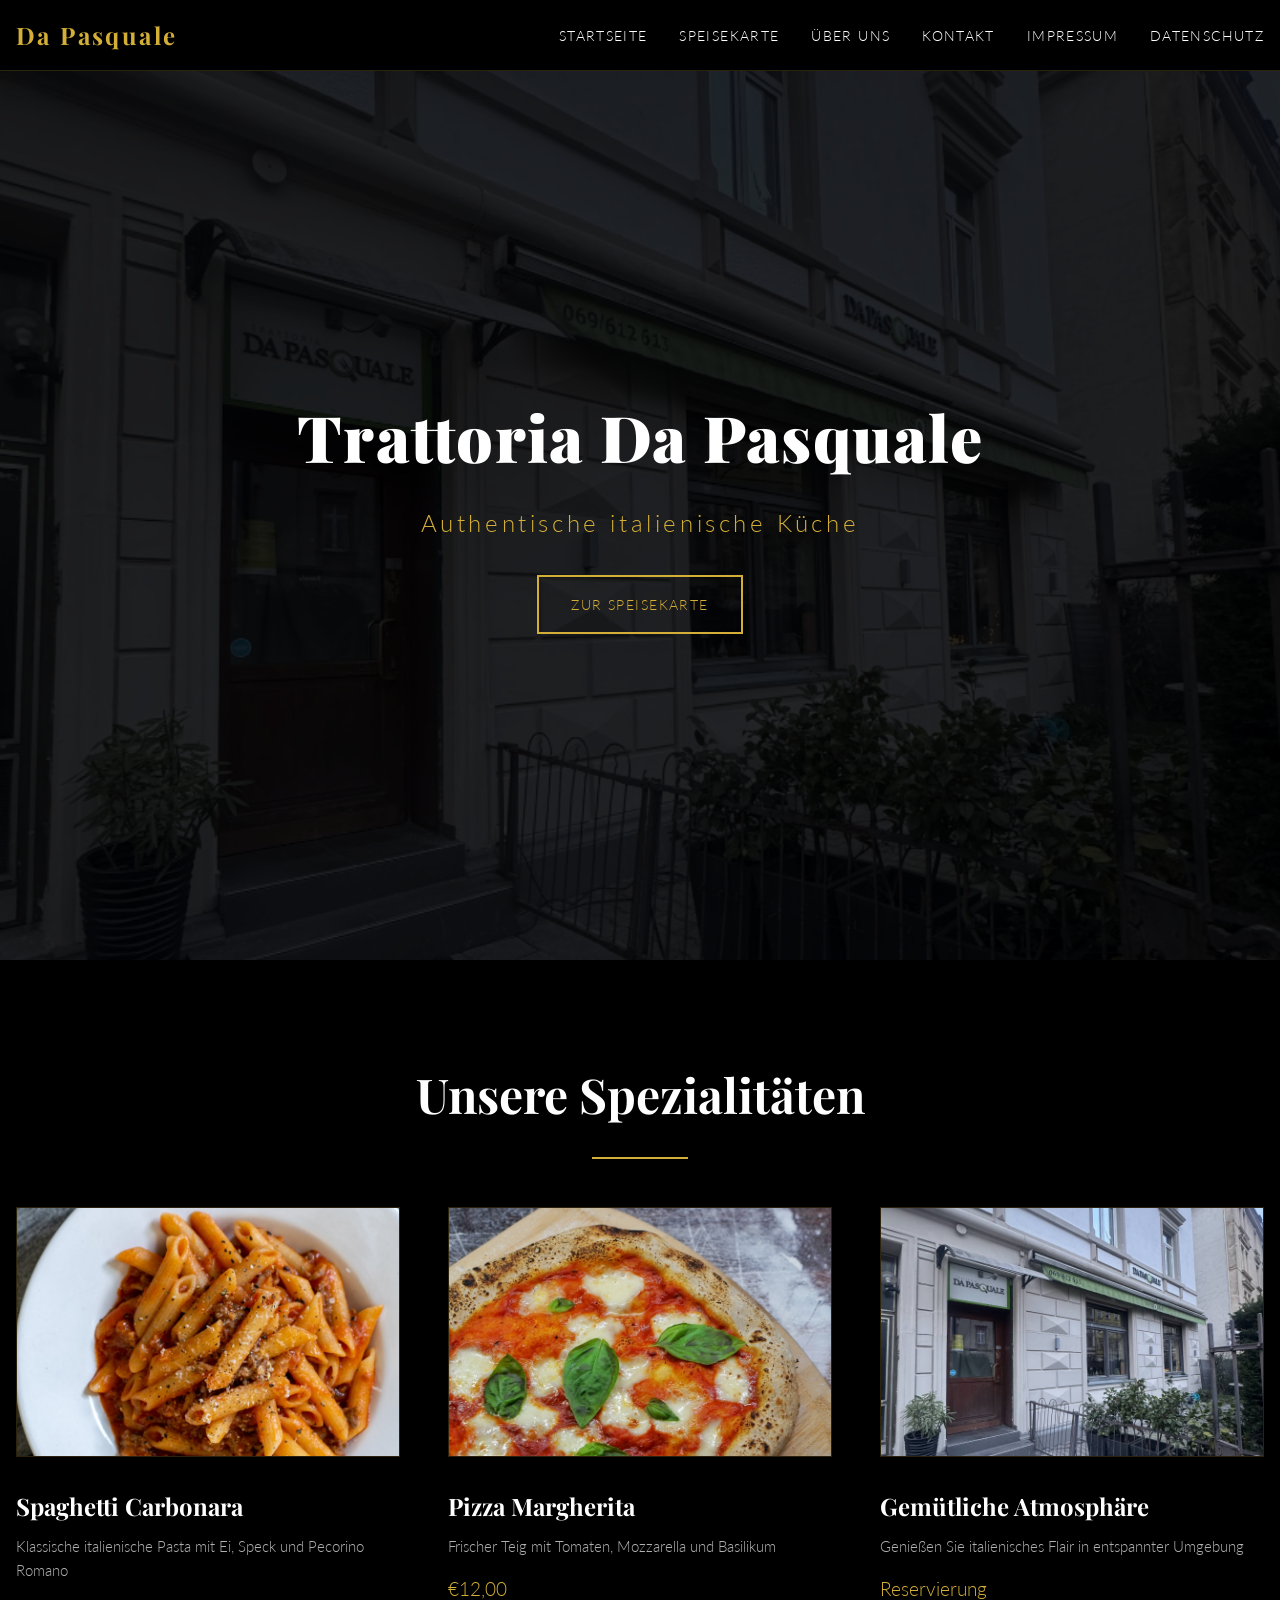
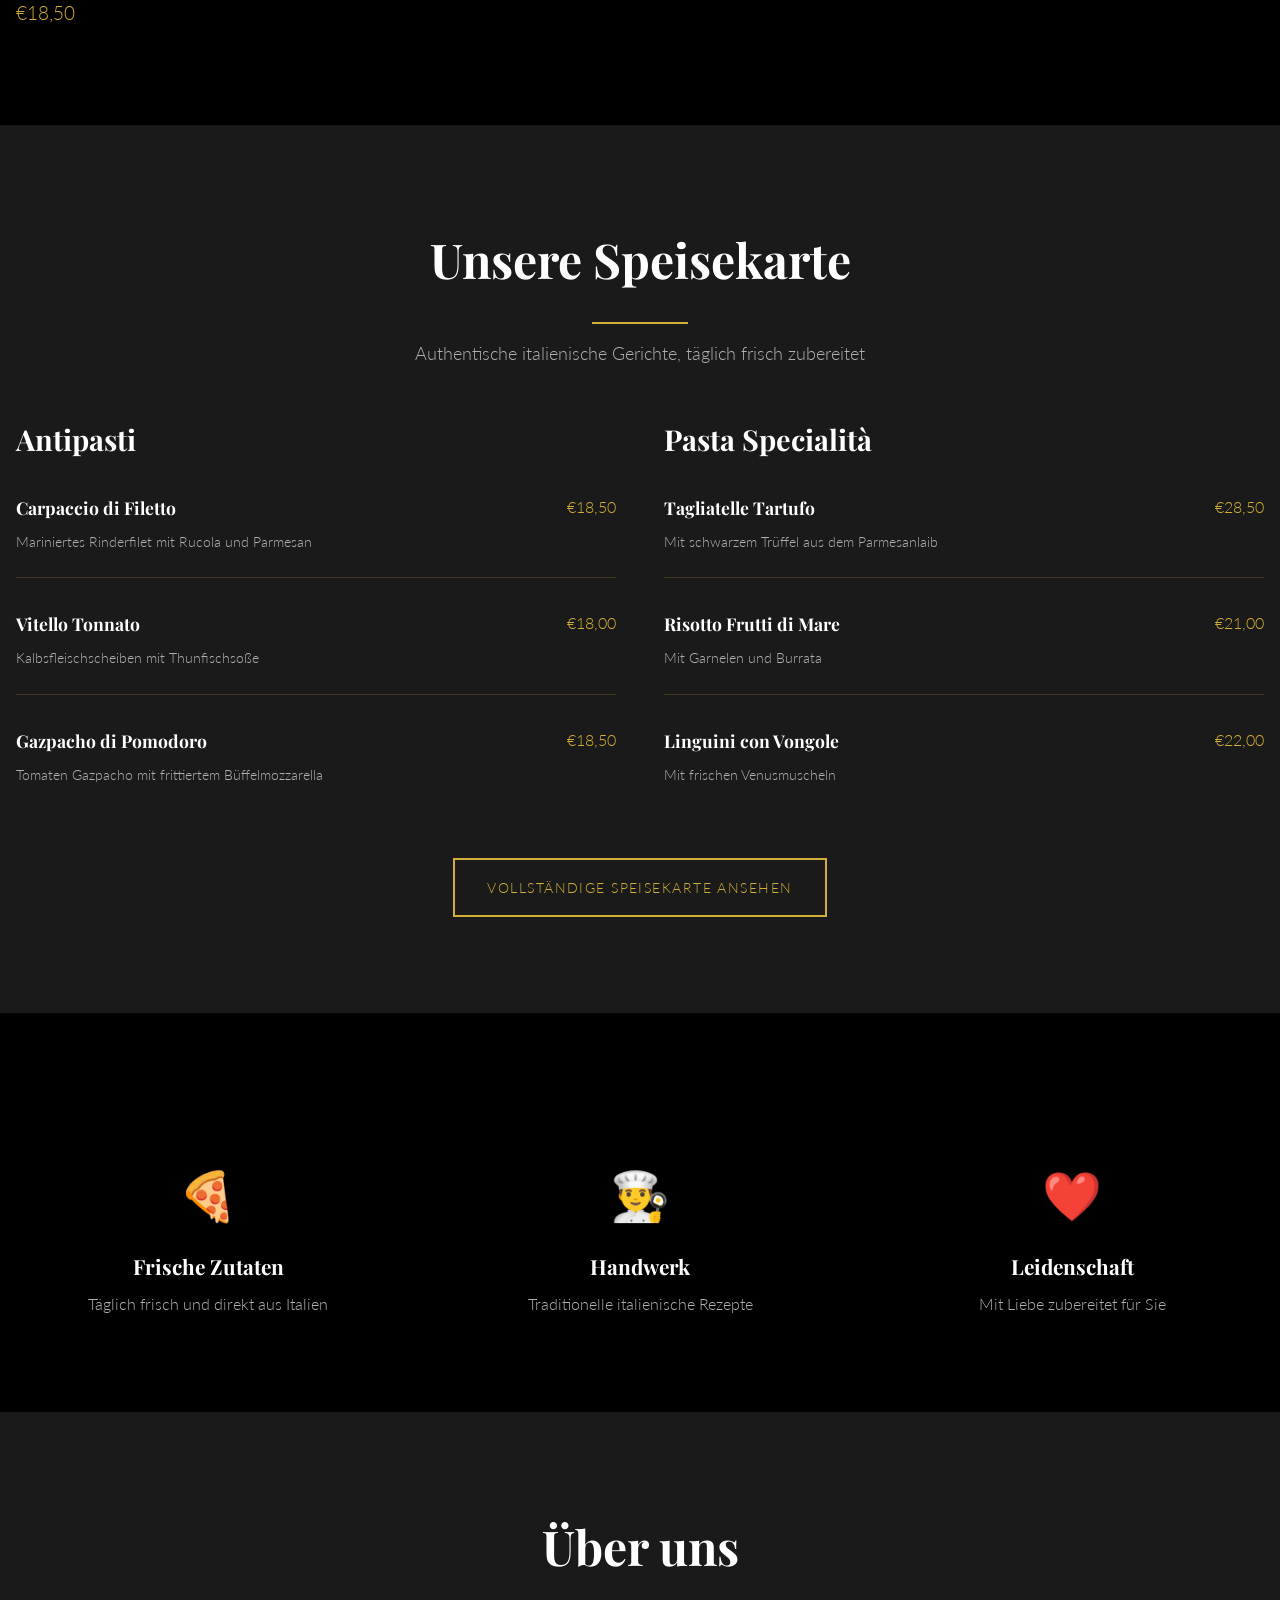
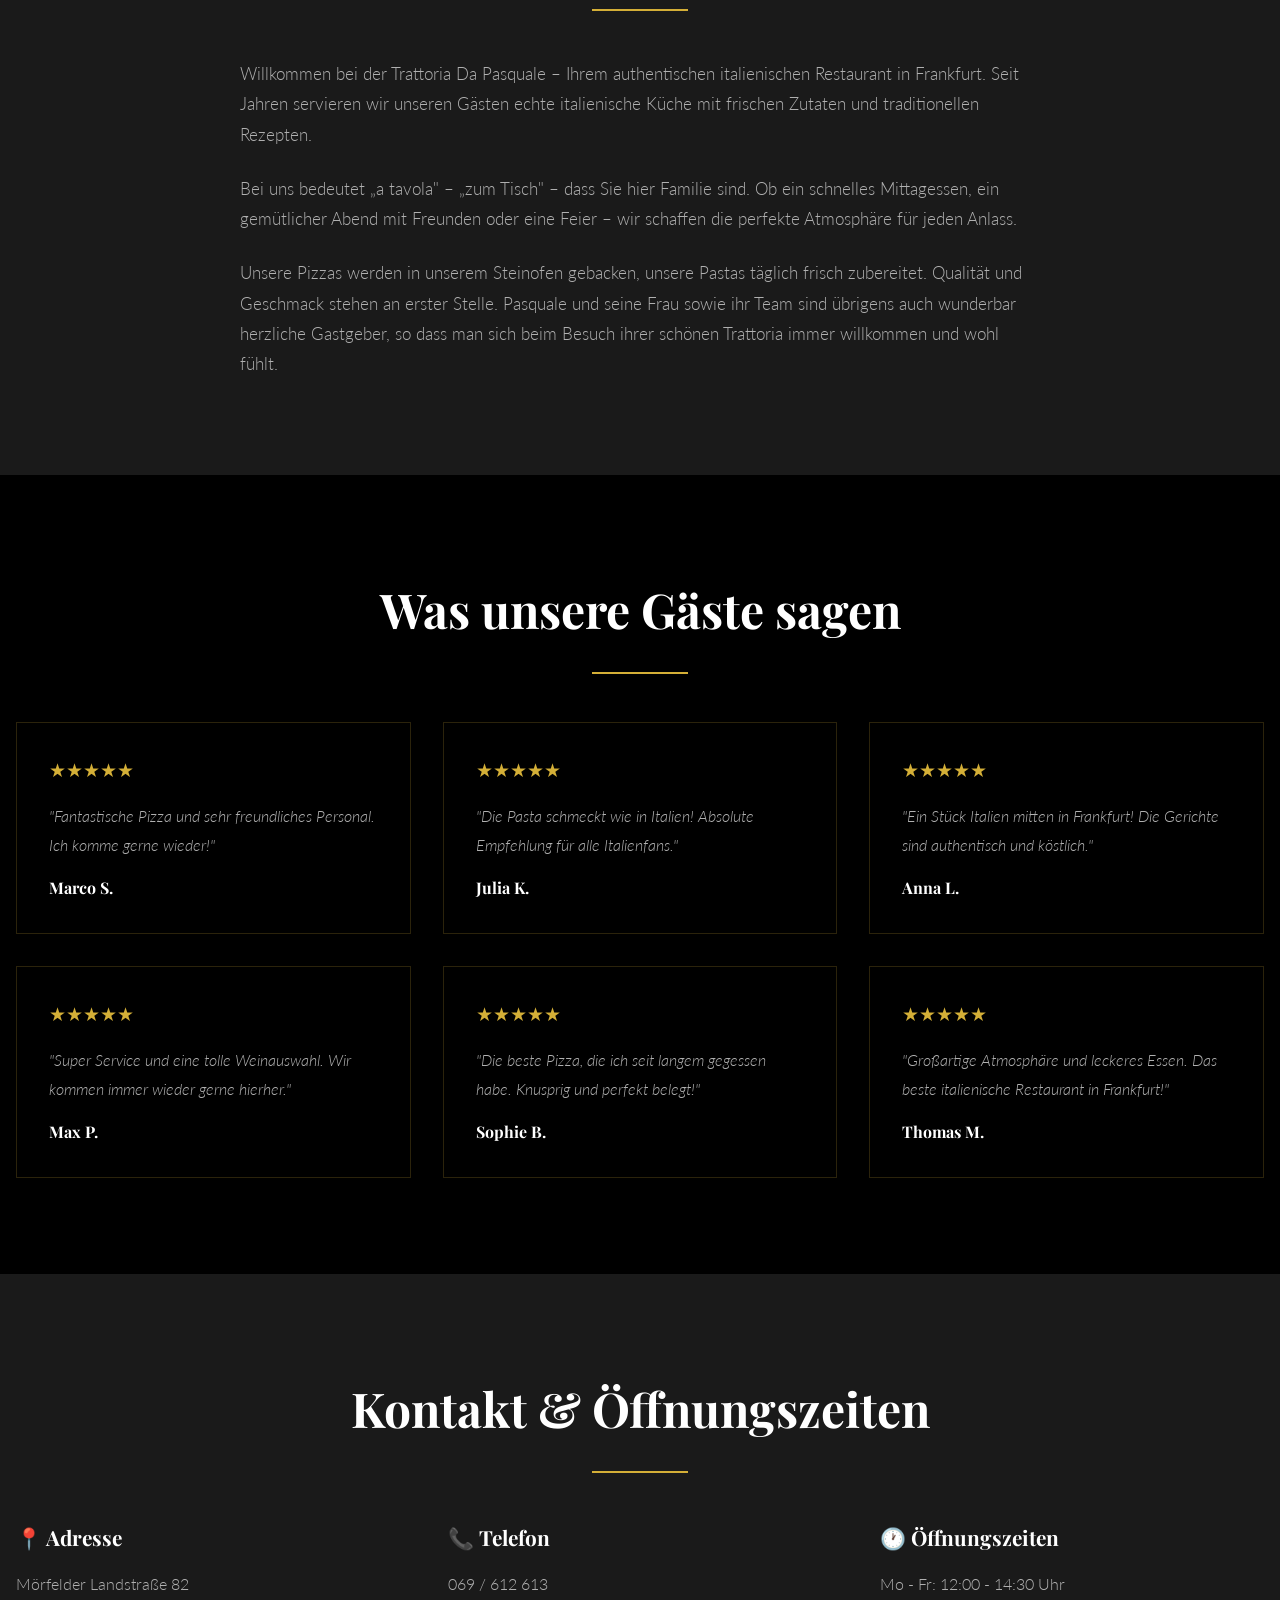
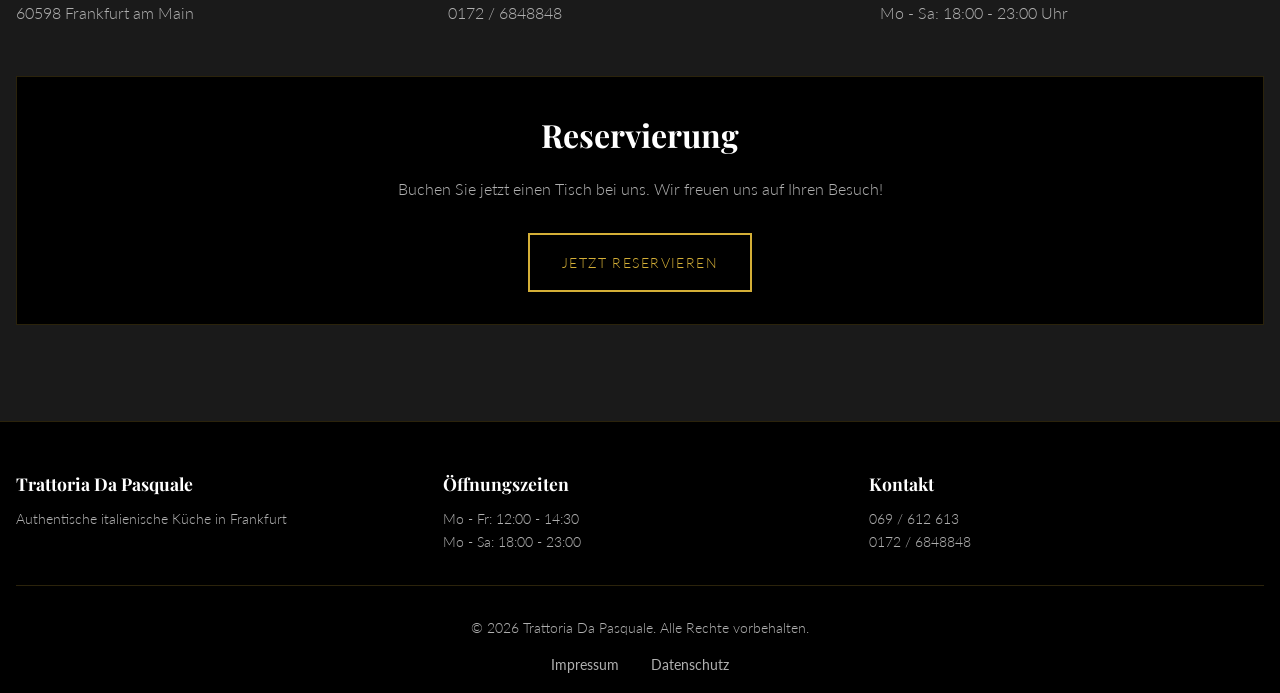
<file: index.html>
<!DOCTYPE html>
<html lang="de">
<head>
    <meta charset="UTF-8">
    <meta name="viewport" content="width=device-width, initial-scale=1.0">
    <title>Trattoria Da Pasquale - Authentische italienische Küche in Frankfurt</title>
    <link rel="stylesheet" href="css/style.css">
    <link rel="preconnect" href="https://fonts.googleapis.com">
    <link rel="preconnect" href="https://fonts.gstatic.com" crossorigin>
    <link href="https://fonts.googleapis.com/css2?family=Playfair+Display:wght@400;700;900&family=Lato:wght@300;400;700&display=swap" rel="stylesheet">
</head>
<body>
    <!-- Navigation -->
    <nav class="navbar">
        <div class="navbar-container">
            <div class="navbar-brand">
                <a href="index.html" class="logo">Da Pasquale</a>
            </div>
            <button class="hamburger" id="hamburger">
                <span></span>
                <span></span>
                <span></span>
            </button>
            <ul class="nav-menu" id="navMenu">
                <li><a href="#home">STARTSEITE</a></li>
                <li><a href="#speisekarte">SPEISEKARTE</a></li>
                <li><a href="#about">ÜBER UNS</a></li>
                <li><a href="#contact">KONTAKT</a></li>
                <li><a href="impressum.html">IMPRESSUM</a></li>
                <li><a href="datenschutz.html">DATENSCHUTZ</a></li>
            </ul>
        </div>
    </nav>

    <!-- Hero Section -->
    <section id="home" class="hero">
        <div class="hero-overlay"></div>
        <div class="hero-content">
            <h1>Trattoria Da Pasquale</h1>
            <p>Authentische italienische Küche</p>
            <a href="#speisekarte" class="btn btn-primary">ZUR SPEISEKARTE</a>
        </div>
    </section>

    <!-- Unsere Spezialitäten -->
    <section class="specialties">
        <div class="container">
            <h2>Unsere Spezialitäten</h2>
            <div class="specialty-grid">
                <div class="specialty-card">
                    <img src="assets/pasta.jpg" alt="Spaghetti Carbonara">
                    <h3>Spaghetti Carbonara</h3>
                    <p>Klassische italienische Pasta mit Ei, Speck und Pecorino Romano</p>
                    <span class="price">€18,50</span>
                </div>
                <div class="specialty-card">
                    <img src="assets/pizza.jpg" alt="Pizza Margherita">
                    <h3>Pizza Margherita</h3>
                    <p>Frischer Teig mit Tomaten, Mozzarella und Basilikum</p>
                    <span class="price">€12,00</span>
                </div>
                <div class="specialty-card">
                    <img src="assets/restaurant.jpg" alt="Gemütliche Atmosphäre">
                    <h3>Gemütliche Atmosphäre</h3>
                    <p>Genießen Sie italienisches Flair in entspannter Umgebung</p>
                    <span class="price">Reservierung</span>
                </div>
            </div>
        </div>
    </section>

    <!-- Speisekarte Preview -->
    <section id="speisekarte" class="menu-preview">
        <div class="container">
            <h2>Unsere Speisekarte</h2>
            <p class="subtitle">Authentische italienische Gerichte, täglich frisch zubereitet</p>
            
            <div class="menu-grid">
                <div class="menu-column">
                    <h3>Antipasti</h3>
                    <div class="menu-items">
                        <div class="menu-item">
                            <div class="menu-item-header">
                                <h4>Carpaccio di Filetto</h4>
                                <span class="price">€18,50</span>
                            </div>
                            <p>Mariniertes Rinderfilet mit Rucola und Parmesan</p>
                        </div>
                        <div class="menu-item">
                            <div class="menu-item-header">
                                <h4>Vitello Tonnato</h4>
                                <span class="price">€18,00</span>
                            </div>
                            <p>Kalbsfleischscheiben mit Thunfischsoße</p>
                        </div>
                        <div class="menu-item">
                            <div class="menu-item-header">
                                <h4>Gazpacho di Pomodoro</h4>
                                <span class="price">€18,50</span>
                            </div>
                            <p>Tomaten Gazpacho mit frittiertem Büffelmozzarella</p>
                        </div>
                    </div>
                </div>

                <div class="menu-column">
                    <h3>Pasta Specialità</h3>
                    <div class="menu-items">
                        <div class="menu-item">
                            <div class="menu-item-header">
                                <h4>Tagliatelle Tartufo</h4>
                                <span class="price">€28,50</span>
                            </div>
                            <p>Mit schwarzem Trüffel aus dem Parmesanlaib</p>
                        </div>
                        <div class="menu-item">
                            <div class="menu-item-header">
                                <h4>Risotto Frutti di Mare</h4>
                                <span class="price">€21,00</span>
                            </div>
                            <p>Mit Garnelen und Burrata</p>
                        </div>
                        <div class="menu-item">
                            <div class="menu-item-header">
                                <h4>Linguini con Vongole</h4>
                                <span class="price">€22,00</span>
                            </div>
                            <p>Mit frischen Venusmuscheln</p>
                        </div>
                    </div>
                </div>
            </div>

            <div class="menu-cta">
                <a href="speisekarte.html" class="btn btn-primary">VOLLSTÄNDIGE SPEISEKARTE ANSEHEN</a>
            </div>
        </div>
    </section>

    <!-- Features -->
    <section class="features">
        <div class="container">
            <div class="features-grid">
                <div class="feature">
                    <div class="feature-icon">🍕</div>
                    <h3>Frische Zutaten</h3>
                    <p>Täglich frisch und direkt aus Italien</p>
                </div>
                <div class="feature">
                    <div class="feature-icon">👨‍🍳</div>
                    <h3>Handwerk</h3>
                    <p>Traditionelle italienische Rezepte</p>
                </div>
                <div class="feature">
                    <div class="feature-icon">❤️</div>
                    <h3>Leidenschaft</h3>
                    <p>Mit Liebe zubereitet für Sie</p>
                </div>
            </div>
        </div>
    </section>

    <!-- Über uns -->
    <section id="about" class="about">
        <div class="container">
            <h2>Über uns</h2>
            <div class="about-content">
                <p>Willkommen bei der Trattoria Da Pasquale – Ihrem authentischen italienischen Restaurant in Frankfurt. Seit Jahren servieren wir unseren Gästen echte italienische Küche mit frischen Zutaten und traditionellen Rezepten.</p>
                <p>Bei uns bedeutet „a tavola" – „zum Tisch" – dass Sie hier Familie sind. Ob ein schnelles Mittagessen, ein gemütlicher Abend mit Freunden oder eine Feier – wir schaffen die perfekte Atmosphäre für jeden Anlass.</p>
                <p>Unsere Pizzas werden in unserem Steinofen gebacken, unsere Pastas täglich frisch zubereitet. Qualität und Geschmack stehen an erster Stelle. Pasquale und seine Frau sowie ihr Team sind übrigens auch wunderbar herzliche Gastgeber, so dass man sich beim Besuch ihrer schönen Trattoria immer willkommen und wohl fühlt.</p>
            </div>
        </div>
    </section>

    <!-- Kundenbewertungen -->
    <section class="reviews">
        <div class="container">
            <h2>Was unsere Gäste sagen</h2>
            <div class="reviews-grid">
                <div class="review-card">
                    <div class="stars">★★★★★</div>
                    <p>"Fantastische Pizza und sehr freundliches Personal. Ich komme gerne wieder!"</p>
                    <strong>Marco S.</strong>
                </div>
                <div class="review-card">
                    <div class="stars">★★★★★</div>
                    <p>"Die Pasta schmeckt wie in Italien! Absolute Empfehlung für alle Italienfans."</p>
                    <strong>Julia K.</strong>
                </div>
                <div class="review-card">
                    <div class="stars">★★★★★</div>
                    <p>"Ein Stück Italien mitten in Frankfurt! Die Gerichte sind authentisch und köstlich."</p>
                    <strong>Anna L.</strong>
                </div>
                <div class="review-card">
                    <div class="stars">★★★★★</div>
                    <p>"Super Service und eine tolle Weinauswahl. Wir kommen immer wieder gerne hierher."</p>
                    <strong>Max P.</strong>
                </div>
                <div class="review-card">
                    <div class="stars">★★★★★</div>
                    <p>"Die beste Pizza, die ich seit langem gegessen habe. Knusprig und perfekt belegt!"</p>
                    <strong>Sophie B.</strong>
                </div>
                <div class="review-card">
                    <div class="stars">★★★★★</div>
                    <p>"Großartige Atmosphäre und leckeres Essen. Das beste italienische Restaurant in Frankfurt!"</p>
                    <strong>Thomas M.</strong>
                </div>
            </div>
        </div>
    </section>

    <!-- Kontakt & Reservierung -->
    <section id="contact" class="contact">
        <div class="container">
            <h2>Kontakt & Öffnungszeiten</h2>
            <div class="contact-grid">
                <div class="contact-info">
                    <h3>📍 Adresse</h3>
                    <p>Mörfelder Landstraße 82<br>60598 Frankfurt am Main</p>
                </div>
                <div class="contact-info">
                    <h3>📞 Telefon</h3>
                    <p>069 / 612 613<br>0172 / 6848848</p>
                </div>
                <div class="contact-info">
                    <h3>🕐 Öffnungszeiten</h3>
                    <p>Mo - Fr: 12:00 - 14:30 Uhr<br>Mo - Sa: 18:00 - 23:00 Uhr</p>
                </div>
            </div>
            <div class="reservation-cta">
                <h3>Reservierung</h3>
                <p>Buchen Sie jetzt einen Tisch bei uns. Wir freuen uns auf Ihren Besuch!</p>
                <a href="https://www.quandoo.de/place/trattoria-da-pasquale-86290/widget?aid=146&utm_source=quandoo-partner&utm_medium=widget-link" class="btn btn-primary" target="_blank">JETZT RESERVIEREN</a>
            </div>
        </div>
    </section>

    <!-- Footer -->
    <footer class="footer">
        <div class="container">
            <div class="footer-grid">
                <div class="footer-column">
                    <h4>Trattoria Da Pasquale</h4>
                    <p>Authentische italienische Küche in Frankfurt</p>
                </div>
                <div class="footer-column">
                    <h4>Öffnungszeiten</h4>
                    <p>Mo - Fr: 12:00 - 14:30<br>Mo - Sa: 18:00 - 23:00</p>
                </div>
                <div class="footer-column">
                    <h4>Kontakt</h4>
                    <p>069 / 612 613<br>0172 / 6848848</p>
                </div>
            </div>
            <div class="footer-bottom">
                <p>&copy; 2026 Trattoria Da Pasquale. Alle Rechte vorbehalten.</p>
                <div class="footer-links">
                    <a href="impressum.html">Impressum</a>
                    <a href="datenschutz.html">Datenschutz</a>
                </div>
            </div>
        </div>
    </footer>

    <script src="js/script.js"></script>
</body>
</html>
</file>
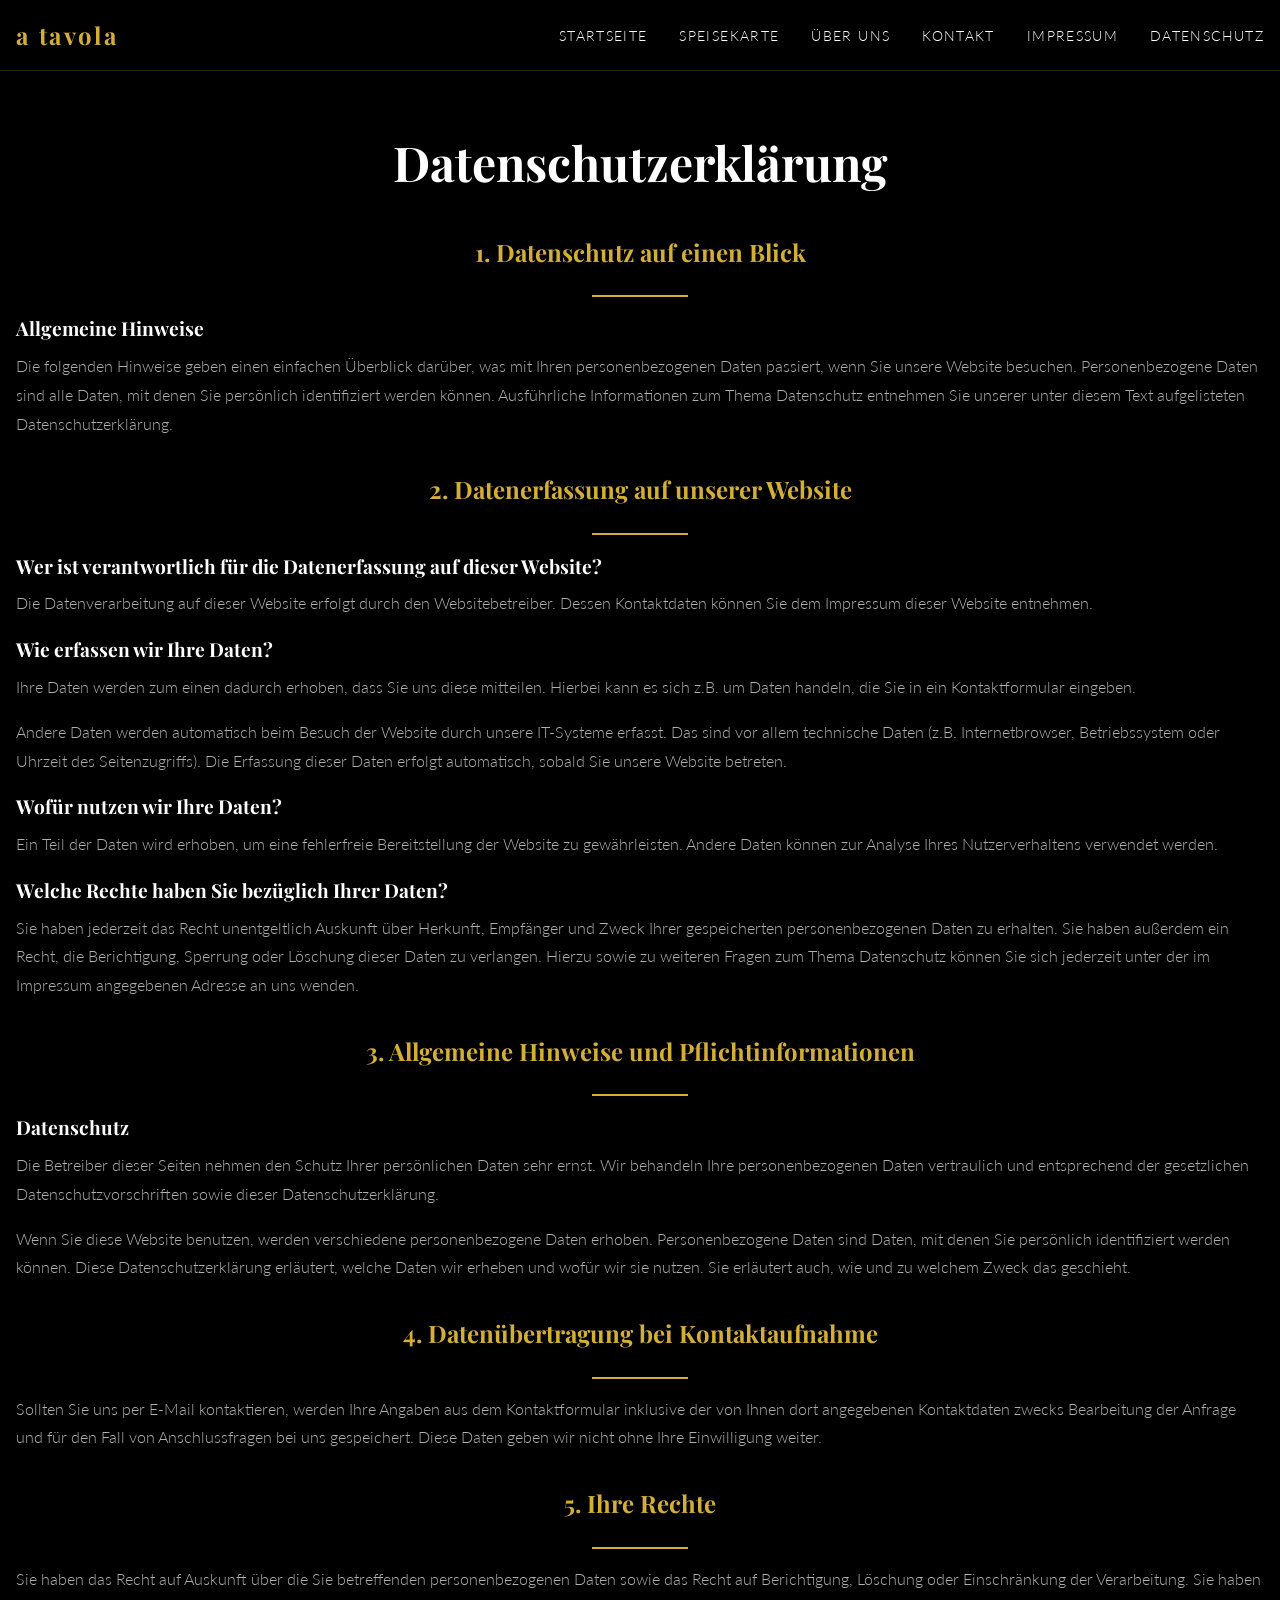
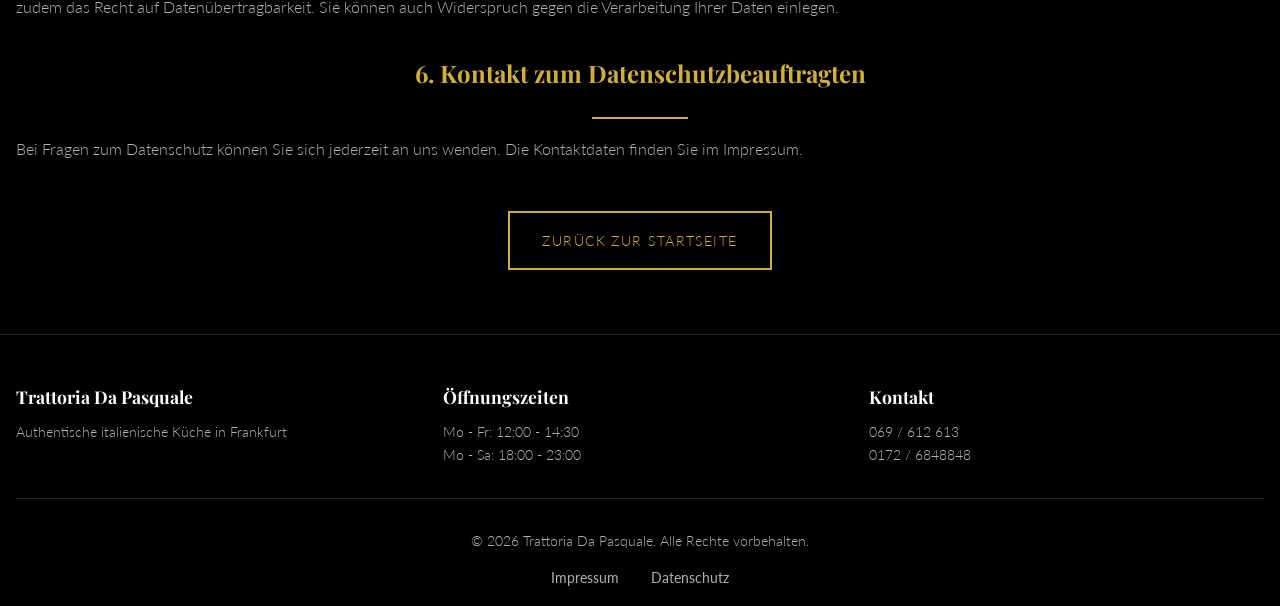
<file: datenschutz.html>
<!DOCTYPE html>
<html lang="de">
<head>
    <meta charset="UTF-8">
    <meta name="viewport" content="width=device-width, initial-scale=1.0">
    <title>Datenschutz - Trattoria Da Pasquale</title>
    <link rel="stylesheet" href="css/style.css">
    <link rel="preconnect" href="https://fonts.googleapis.com">
    <link rel="preconnect" href="https://fonts.gstatic.com" crossorigin>
    <link href="https://fonts.googleapis.com/css2?family=Playfair+Display:wght@400;700;900&family=Lato:wght@300;400;700&display=swap" rel="stylesheet">
</head>
<body>
    <!-- Navigation -->
    <nav class="navbar">
        <div class="navbar-container">
            <div class="navbar-brand">
                <a href="index.html" class="logo">a tavola</a>
            </div>
            <button class="hamburger" id="hamburger">
                <span></span>
                <span></span>
                <span></span>
            </button>
            <ul class="nav-menu" id="navMenu">
                <li><a href="index.html">STARTSEITE</a></li>
                <li><a href="index.html#speisekarte">SPEISEKARTE</a></li>
                <li><a href="index.html#about">ÜBER UNS</a></li>
                <li><a href="index.html#contact">KONTAKT</a></li>
                <li><a href="impressum.html">IMPRESSUM</a></li>
                <li><a href="datenschutz.html">DATENSCHUTZ</a></li>
            </ul>
        </div>
    </nav>

    <!-- Content -->
    <section class="legal-page">
        <div class="container">
            <h1>Datenschutzerklärung</h1>

            <h2>1. Datenschutz auf einen Blick</h2>
            <h3>Allgemeine Hinweise</h3>
            <p>
                Die folgenden Hinweise geben einen einfachen Überblick darüber, was mit Ihren personenbezogenen Daten passiert, wenn Sie unsere Website besuchen. Personenbezogene Daten sind alle Daten, mit denen Sie persönlich identifiziert werden können. Ausführliche Informationen zum Thema Datenschutz entnehmen Sie unserer unter diesem Text aufgelisteten Datenschutzerklärung.
            </p>

            <h2>2. Datenerfassung auf unserer Website</h2>
            <h3>Wer ist verantwortlich für die Datenerfassung auf dieser Website?</h3>
            <p>
                Die Datenverarbeitung auf dieser Website erfolgt durch den Websitebetreiber. Dessen Kontaktdaten können Sie dem Impressum dieser Website entnehmen.
            </p>

            <h3>Wie erfassen wir Ihre Daten?</h3>
            <p>
                Ihre Daten werden zum einen dadurch erhoben, dass Sie uns diese mitteilen. Hierbei kann es sich z.B. um Daten handeln, die Sie in ein Kontaktformular eingeben.
            </p>
            <p>
                Andere Daten werden automatisch beim Besuch der Website durch unsere IT-Systeme erfasst. Das sind vor allem technische Daten (z.B. Internetbrowser, Betriebssystem oder Uhrzeit des Seitenzugriffs). Die Erfassung dieser Daten erfolgt automatisch, sobald Sie unsere Website betreten.
            </p>

            <h3>Wofür nutzen wir Ihre Daten?</h3>
            <p>
                Ein Teil der Daten wird erhoben, um eine fehlerfreie Bereitstellung der Website zu gewährleisten. Andere Daten können zur Analyse Ihres Nutzerverhaltens verwendet werden.
            </p>

            <h3>Welche Rechte haben Sie bezüglich Ihrer Daten?</h3>
            <p>
                Sie haben jederzeit das Recht unentgeltlich Auskunft über Herkunft, Empfänger und Zweck Ihrer gespeicherten personenbezogenen Daten zu erhalten. Sie haben außerdem ein Recht, die Berichtigung, Sperrung oder Löschung dieser Daten zu verlangen. Hierzu sowie zu weiteren Fragen zum Thema Datenschutz können Sie sich jederzeit unter der im Impressum angegebenen Adresse an uns wenden.
            </p>

            <h2>3. Allgemeine Hinweise und Pflichtinformationen</h2>
            <h3>Datenschutz</h3>
            <p>
                Die Betreiber dieser Seiten nehmen den Schutz Ihrer persönlichen Daten sehr ernst. Wir behandeln Ihre personenbezogenen Daten vertraulich und entsprechend der gesetzlichen Datenschutzvorschriften sowie dieser Datenschutzerklärung.
            </p>
            <p>
                Wenn Sie diese Website benutzen, werden verschiedene personenbezogene Daten erhoben. Personenbezogene Daten sind Daten, mit denen Sie persönlich identifiziert werden können. Diese Datenschutzerklärung erläutert, welche Daten wir erheben und wofür wir sie nutzen. Sie erläutert auch, wie und zu welchem Zweck das geschieht.
            </p>

            <h2>4. Datenübertragung bei Kontaktaufnahme</h2>
            <p>
                Sollten Sie uns per E-Mail kontaktieren, werden Ihre Angaben aus dem Kontaktformular inklusive der von Ihnen dort angegebenen Kontaktdaten zwecks Bearbeitung der Anfrage und für den Fall von Anschlussfragen bei uns gespeichert. Diese Daten geben wir nicht ohne Ihre Einwilligung weiter.
            </p>

            <h2>5. Ihre Rechte</h2>
            <p>
                Sie haben das Recht auf Auskunft über die Sie betreffenden personenbezogenen Daten sowie das Recht auf Berichtigung, Löschung oder Einschränkung der Verarbeitung. Sie haben zudem das Recht auf Datenübertragbarkeit. Sie können auch Widerspruch gegen die Verarbeitung Ihrer Daten einlegen.
            </p>

            <h2>6. Kontakt zum Datenschutzbeauftragten</h2>
            <p>
                Bei Fragen zum Datenschutz können Sie sich jederzeit an uns wenden. Die Kontaktdaten finden Sie im Impressum.
            </p>

            <div class="back-button">
                <a href="index.html" class="btn btn-primary">ZURÜCK ZUR STARTSEITE</a>
            </div>
        </div>
    </section>

    <!-- Footer -->
    <footer class="footer">
        <div class="container">
            <div class="footer-grid">
                <div class="footer-column">
                    <h4>Trattoria Da Pasquale</h4>
                    <p>Authentische italienische Küche in Frankfurt</p>
                </div>
                <div class="footer-column">
                    <h4>Öffnungszeiten</h4>
                    <p>Mo - Fr: 12:00 - 14:30<br>Mo - Sa: 18:00 - 23:00</p>
                </div>
                <div class="footer-column">
                    <h4>Kontakt</h4>
                    <p>069 / 612 613<br>0172 / 6848848</p>
                </div>
            </div>
            <div class="footer-bottom">
                <p>&copy; 2026 Trattoria Da Pasquale. Alle Rechte vorbehalten.</p>
                <div class="footer-links">
                    <a href="impressum.html">Impressum</a>
                    <a href="datenschutz.html">Datenschutz</a>
                </div>
            </div>
        </div>
    </footer>

    <style>
        .legal-page {
            margin-top: 60px;
            padding: 4rem 0;
            background-color: var(--primary-color);
            min-height: 80vh;
        }

        .legal-page h1 {
            font-family: var(--font-serif);
            font-size: 3rem;
            margin-bottom: 2rem;
            text-align: center;
        }

        .legal-page h2 {
            font-family: var(--font-serif);
            font-size: 1.5rem;
            margin-top: 2rem;
            margin-bottom: 1rem;
            color: var(--accent-color);
        }

        .legal-page h3 {
            font-family: var(--font-serif);
            font-size: 1.2rem;
            margin-top: 1rem;
            margin-bottom: 0.5rem;
        }

        .legal-page p {
            color: var(--text-muted);
            margin-bottom: 1rem;
            line-height: 1.8;
            font-weight: 300;
        }

        .legal-page a {
            color: var(--accent-color);
            text-decoration: none;
        }

        .legal-page a:hover {
            text-decoration: underline;
        }

        .back-button {
            text-align: center;
            margin-top: 3rem;
        }
    </style>

    <script src="js/script.js"></script>
</body>
</html>
</file>
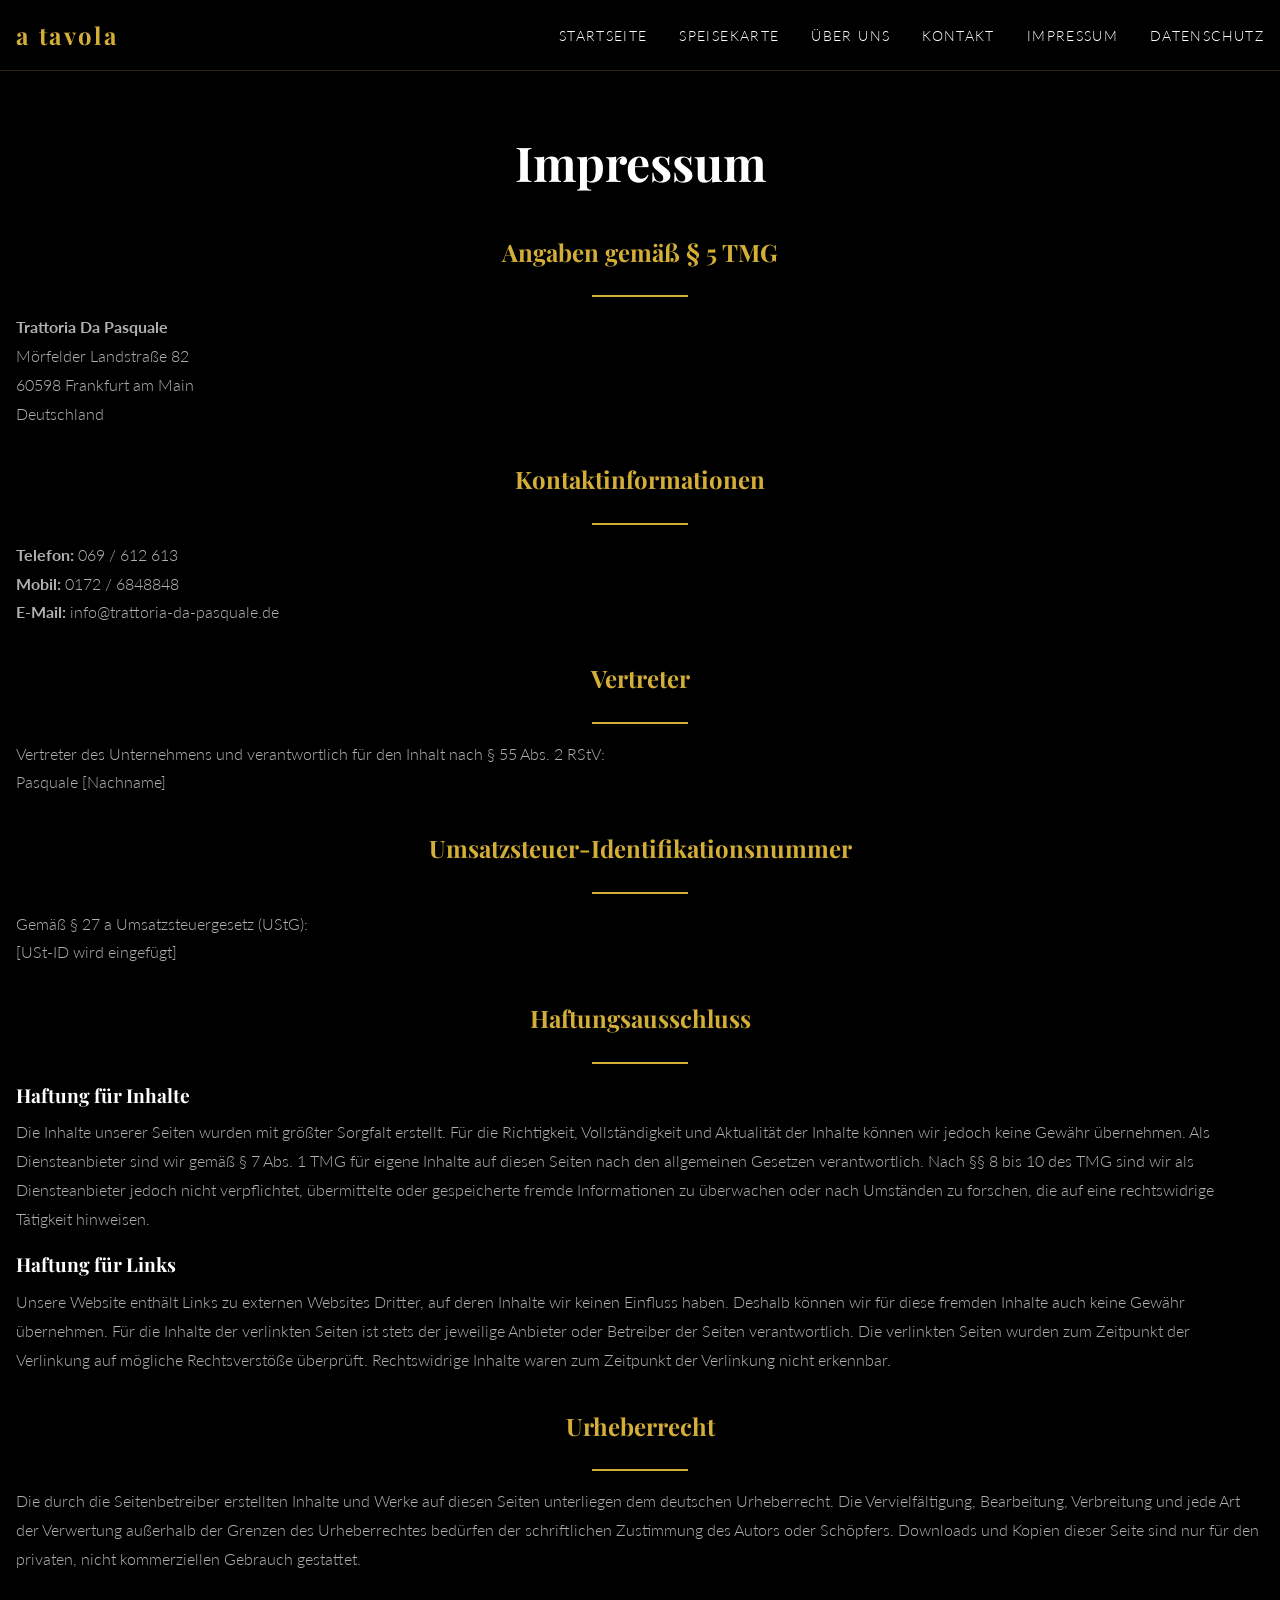
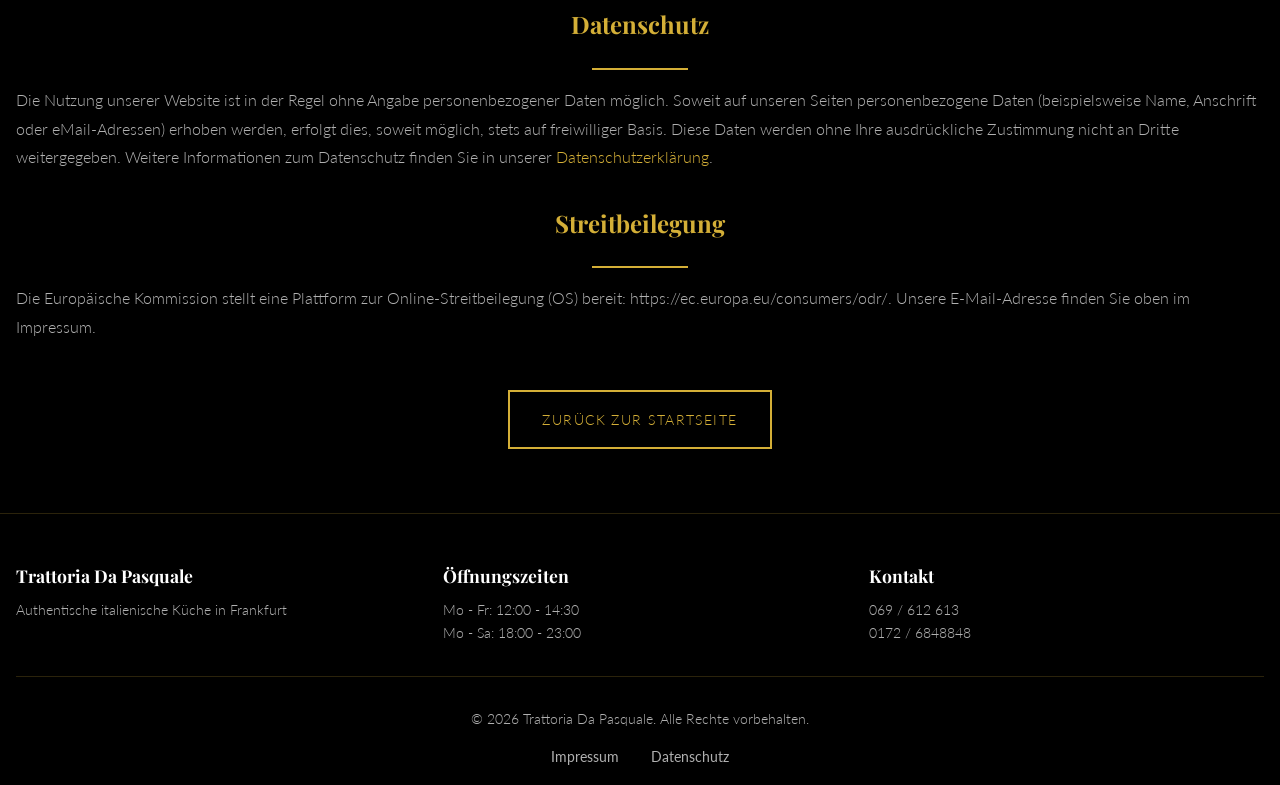
<file: impressum.html>
<!DOCTYPE html>
<html lang="de">
<head>
    <meta charset="UTF-8">
    <meta name="viewport" content="width=device-width, initial-scale=1.0">
    <title>Impressum - Trattoria Da Pasquale</title>
    <link rel="stylesheet" href="css/style.css">
    <link rel="preconnect" href="https://fonts.googleapis.com">
    <link rel="preconnect" href="https://fonts.gstatic.com" crossorigin>
    <link href="https://fonts.googleapis.com/css2?family=Playfair+Display:wght@400;700;900&family=Lato:wght@300;400;700&display=swap" rel="stylesheet">
</head>
<body>
    <!-- Navigation -->
    <nav class="navbar">
        <div class="navbar-container">
            <div class="navbar-brand">
                <a href="index.html" class="logo">a tavola</a>
            </div>
            <button class="hamburger" id="hamburger">
                <span></span>
                <span></span>
                <span></span>
            </button>
            <ul class="nav-menu" id="navMenu">
                <li><a href="index.html">STARTSEITE</a></li>
                <li><a href="index.html#speisekarte">SPEISEKARTE</a></li>
                <li><a href="index.html#about">ÜBER UNS</a></li>
                <li><a href="index.html#contact">KONTAKT</a></li>
                <li><a href="impressum.html">IMPRESSUM</a></li>
                <li><a href="datenschutz.html">DATENSCHUTZ</a></li>
            </ul>
        </div>
    </nav>

    <!-- Content -->
    <section class="legal-page">
        <div class="container">
            <h1>Impressum</h1>

            <h2>Angaben gemäß § 5 TMG</h2>
            <p>
                <strong>Trattoria Da Pasquale</strong><br>
                Mörfelder Landstraße 82<br>
                60598 Frankfurt am Main<br>
                Deutschland
            </p>

            <h2>Kontaktinformationen</h2>
            <p>
                <strong>Telefon:</strong> 069 / 612 613<br>
                <strong>Mobil:</strong> 0172 / 6848848<br>
                <strong>E-Mail:</strong> info@trattoria-da-pasquale.de
            </p>

            <h2>Vertreter</h2>
            <p>
                Vertreter des Unternehmens und verantwortlich für den Inhalt nach § 55 Abs. 2 RStV:<br>
                Pasquale [Nachname]
            </p>

            <h2>Umsatzsteuer-Identifikationsnummer</h2>
            <p>
                Gemäß § 27 a Umsatzsteuergesetz (UStG):<br>
                [USt-ID wird eingefügt]
            </p>

            <h2>Haftungsausschluss</h2>
            <h3>Haftung für Inhalte</h3>
            <p>
                Die Inhalte unserer Seiten wurden mit größter Sorgfalt erstellt. Für die Richtigkeit, Vollständigkeit und Aktualität der Inhalte können wir jedoch keine Gewähr übernehmen. Als Diensteanbieter sind wir gemäß § 7 Abs. 1 TMG für eigene Inhalte auf diesen Seiten nach den allgemeinen Gesetzen verantwortlich. Nach §§ 8 bis 10 des TMG sind wir als Diensteanbieter jedoch nicht verpflichtet, übermittelte oder gespeicherte fremde Informationen zu überwachen oder nach Umständen zu forschen, die auf eine rechtswidrige Tätigkeit hinweisen.
            </p>

            <h3>Haftung für Links</h3>
            <p>
                Unsere Website enthält Links zu externen Websites Dritter, auf deren Inhalte wir keinen Einfluss haben. Deshalb können wir für diese fremden Inhalte auch keine Gewähr übernehmen. Für die Inhalte der verlinkten Seiten ist stets der jeweilige Anbieter oder Betreiber der Seiten verantwortlich. Die verlinkten Seiten wurden zum Zeitpunkt der Verlinkung auf mögliche Rechtsverstöße überprüft. Rechtswidrige Inhalte waren zum Zeitpunkt der Verlinkung nicht erkennbar.
            </p>

            <h2>Urheberrecht</h2>
            <p>
                Die durch die Seitenbetreiber erstellten Inhalte und Werke auf diesen Seiten unterliegen dem deutschen Urheberrecht. Die Vervielfältigung, Bearbeitung, Verbreitung und jede Art der Verwertung außerhalb der Grenzen des Urheberrechtes bedürfen der schriftlichen Zustimmung des Autors oder Schöpfers. Downloads und Kopien dieser Seite sind nur für den privaten, nicht kommerziellen Gebrauch gestattet.
            </p>

            <h2>Datenschutz</h2>
            <p>
                Die Nutzung unserer Website ist in der Regel ohne Angabe personenbezogener Daten möglich. Soweit auf unseren Seiten personenbezogene Daten (beispielsweise Name, Anschrift oder eMail-Adressen) erhoben werden, erfolgt dies, soweit möglich, stets auf freiwilliger Basis. Diese Daten werden ohne Ihre ausdrückliche Zustimmung nicht an Dritte weitergegeben. Weitere Informationen zum Datenschutz finden Sie in unserer <a href="datenschutz.html">Datenschutzerklärung</a>.
            </p>

            <h2>Streitbeilegung</h2>
            <p>
                Die Europäische Kommission stellt eine Plattform zur Online-Streitbeilegung (OS) bereit: https://ec.europa.eu/consumers/odr/. Unsere E-Mail-Adresse finden Sie oben im Impressum.
            </p>

            <div class="back-button">
                <a href="index.html" class="btn btn-primary">ZURÜCK ZUR STARTSEITE</a>
            </div>
        </div>
    </section>

    <!-- Footer -->
    <footer class="footer">
        <div class="container">
            <div class="footer-grid">
                <div class="footer-column">
                    <h4>Trattoria Da Pasquale</h4>
                    <p>Authentische italienische Küche in Frankfurt</p>
                </div>
                <div class="footer-column">
                    <h4>Öffnungszeiten</h4>
                    <p>Mo - Fr: 12:00 - 14:30<br>Mo - Sa: 18:00 - 23:00</p>
                </div>
                <div class="footer-column">
                    <h4>Kontakt</h4>
                    <p>069 / 612 613<br>0172 / 6848848</p>
                </div>
            </div>
            <div class="footer-bottom">
                <p>&copy; 2026 Trattoria Da Pasquale. Alle Rechte vorbehalten.</p>
                <div class="footer-links">
                    <a href="impressum.html">Impressum</a>
                    <a href="datenschutz.html">Datenschutz</a>
                </div>
            </div>
        </div>
    </footer>

    <style>
        .legal-page {
            margin-top: 60px;
            padding: 4rem 0;
            background-color: var(--primary-color);
            min-height: 80vh;
        }

        .legal-page h1 {
            font-family: var(--font-serif);
            font-size: 3rem;
            margin-bottom: 2rem;
            text-align: center;
        }

        .legal-page h2 {
            font-family: var(--font-serif);
            font-size: 1.5rem;
            margin-top: 2rem;
            margin-bottom: 1rem;
            color: var(--accent-color);
        }

        .legal-page h3 {
            font-family: var(--font-serif);
            font-size: 1.2rem;
            margin-top: 1rem;
            margin-bottom: 0.5rem;
        }

        .legal-page p {
            color: var(--text-muted);
            margin-bottom: 1rem;
            line-height: 1.8;
            font-weight: 300;
        }

        .legal-page a {
            color: var(--accent-color);
            text-decoration: none;
        }

        .legal-page a:hover {
            text-decoration: underline;
        }

        .back-button {
            text-align: center;
            margin-top: 3rem;
        }
    </style>

    <script src="js/script.js"></script>
</body>
</html>
</file>
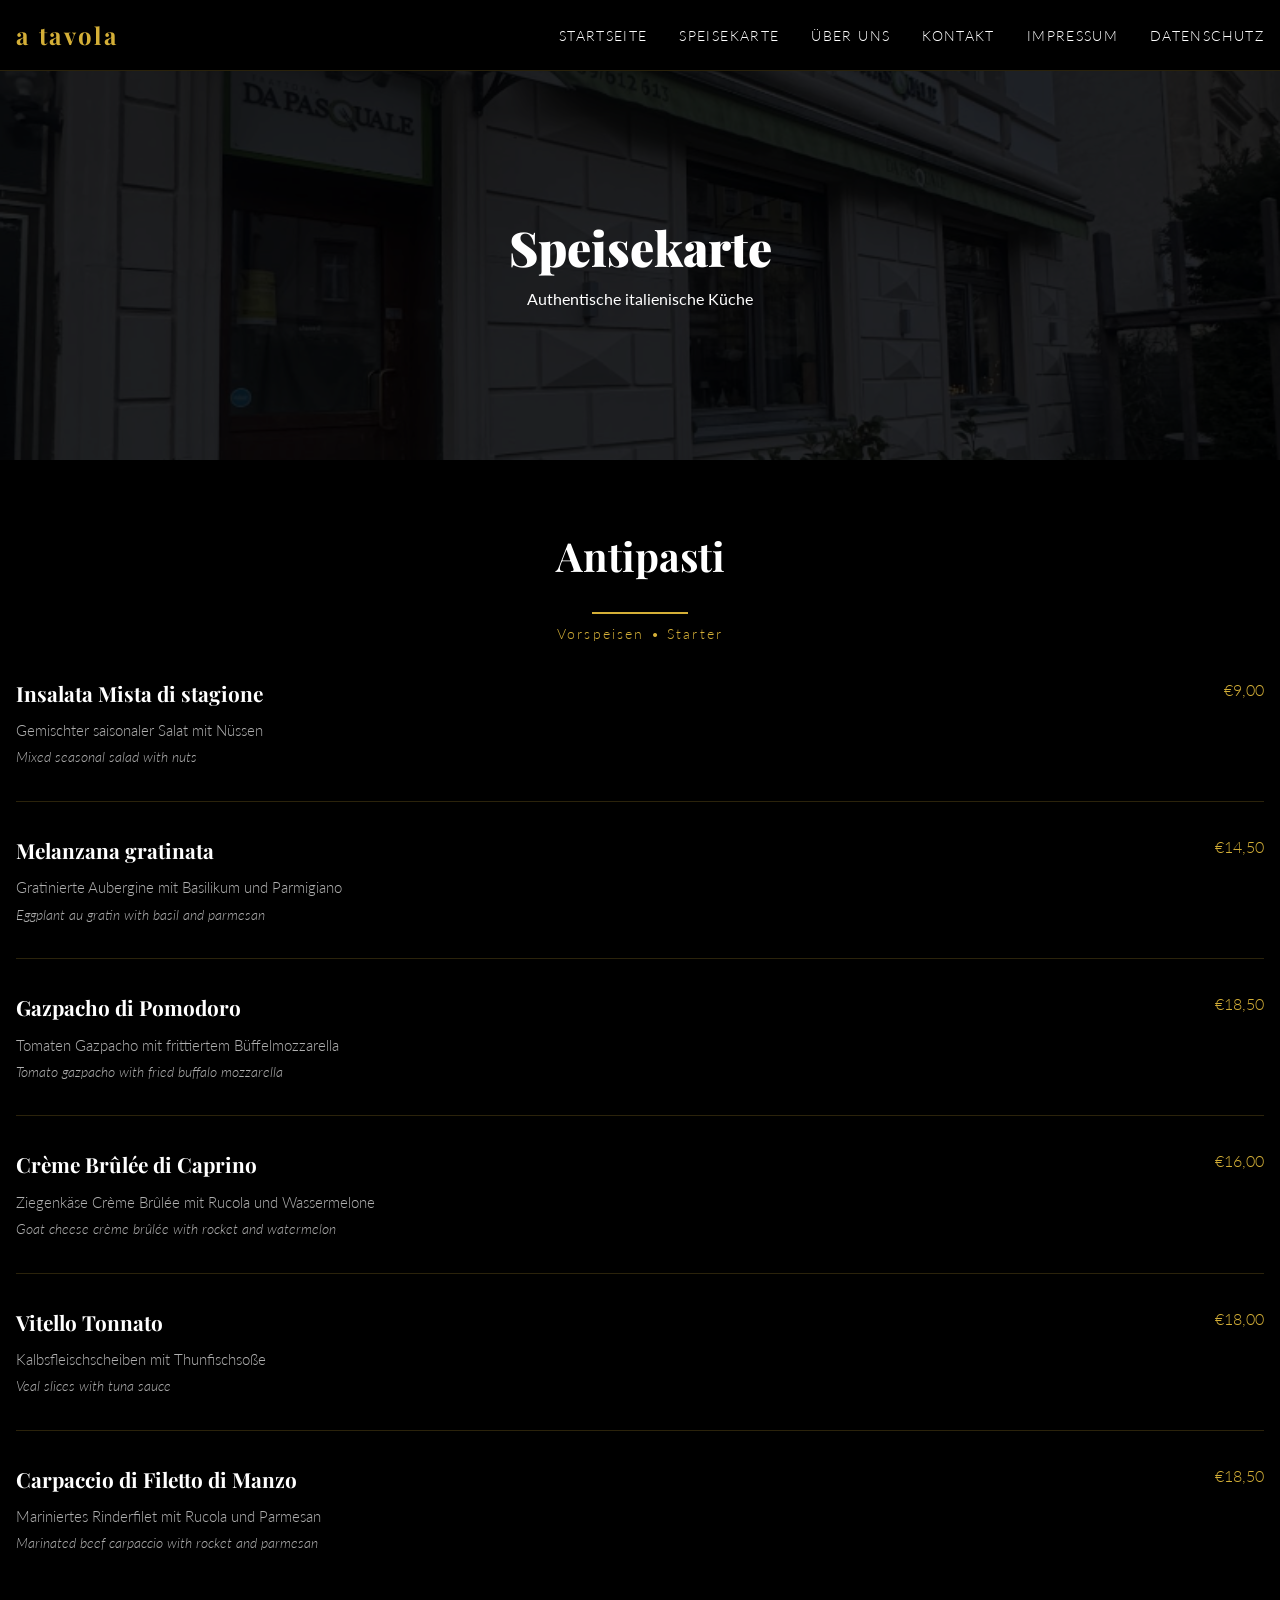
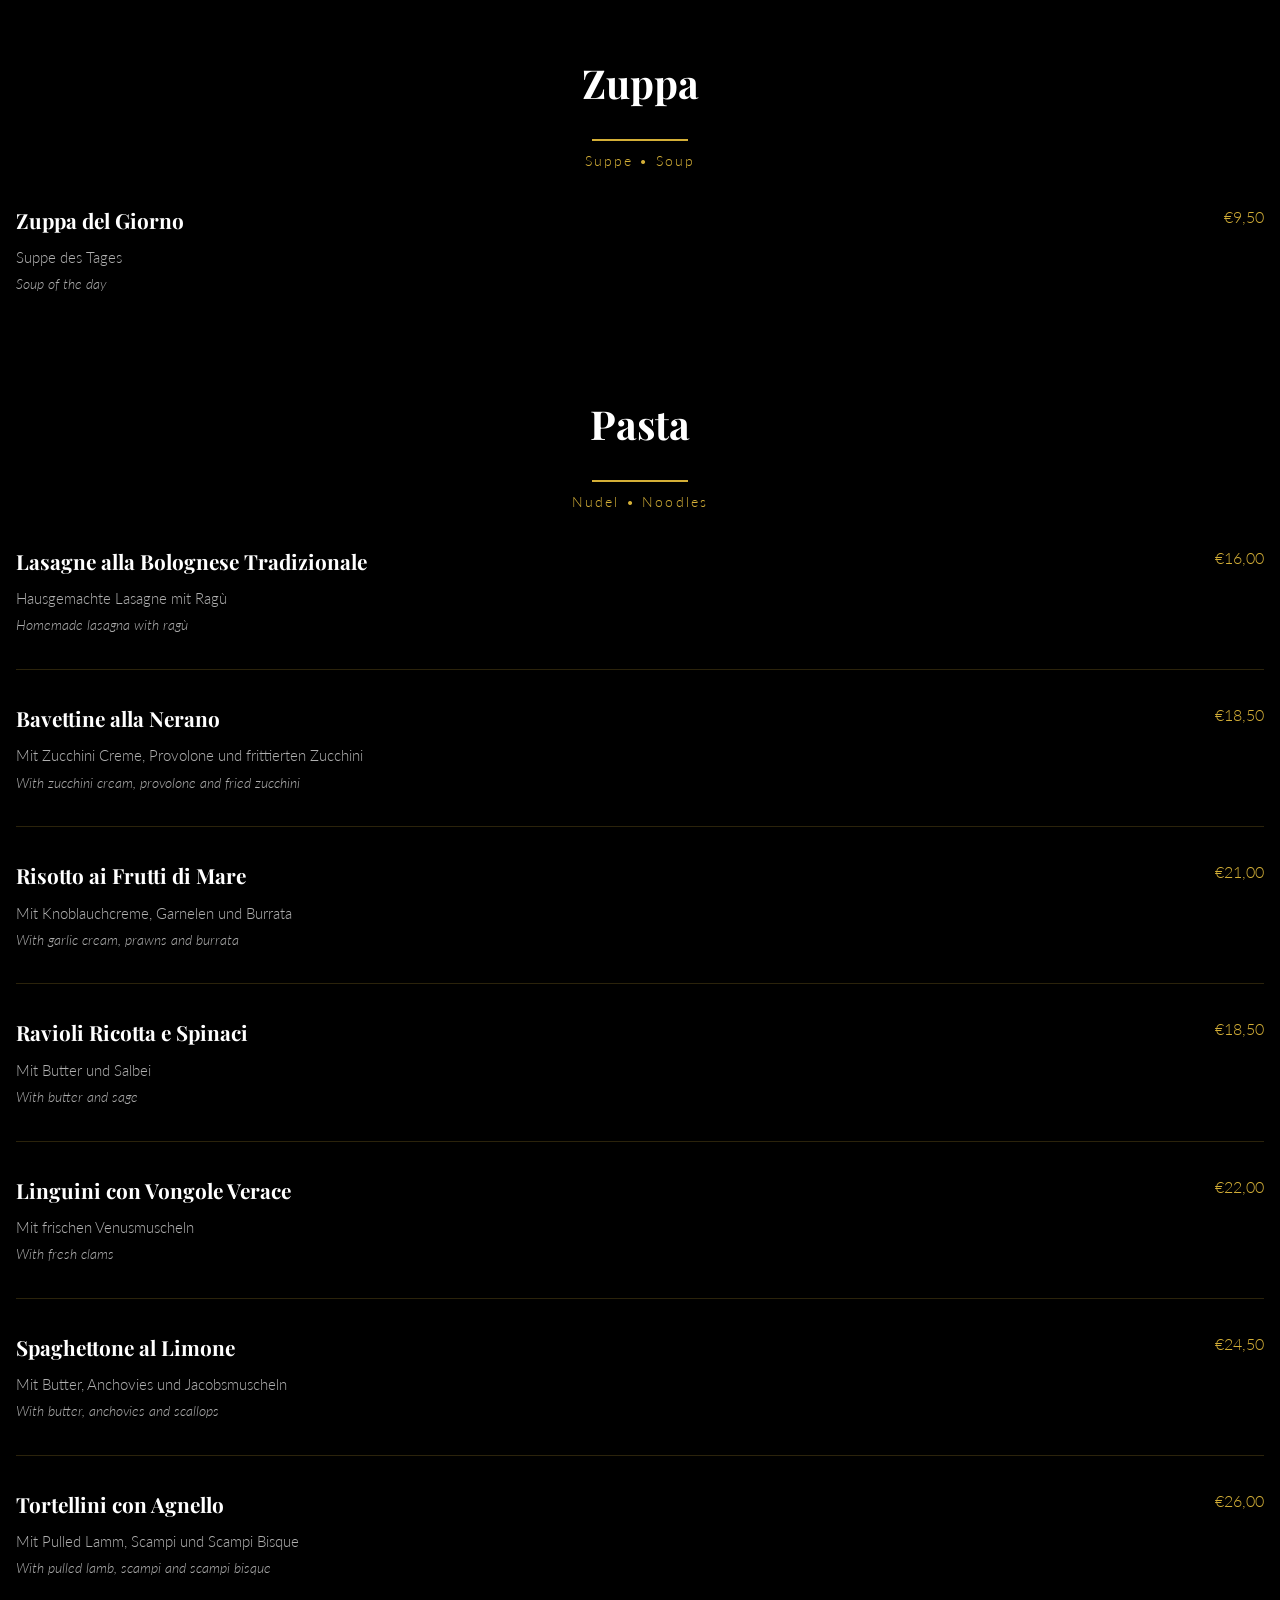
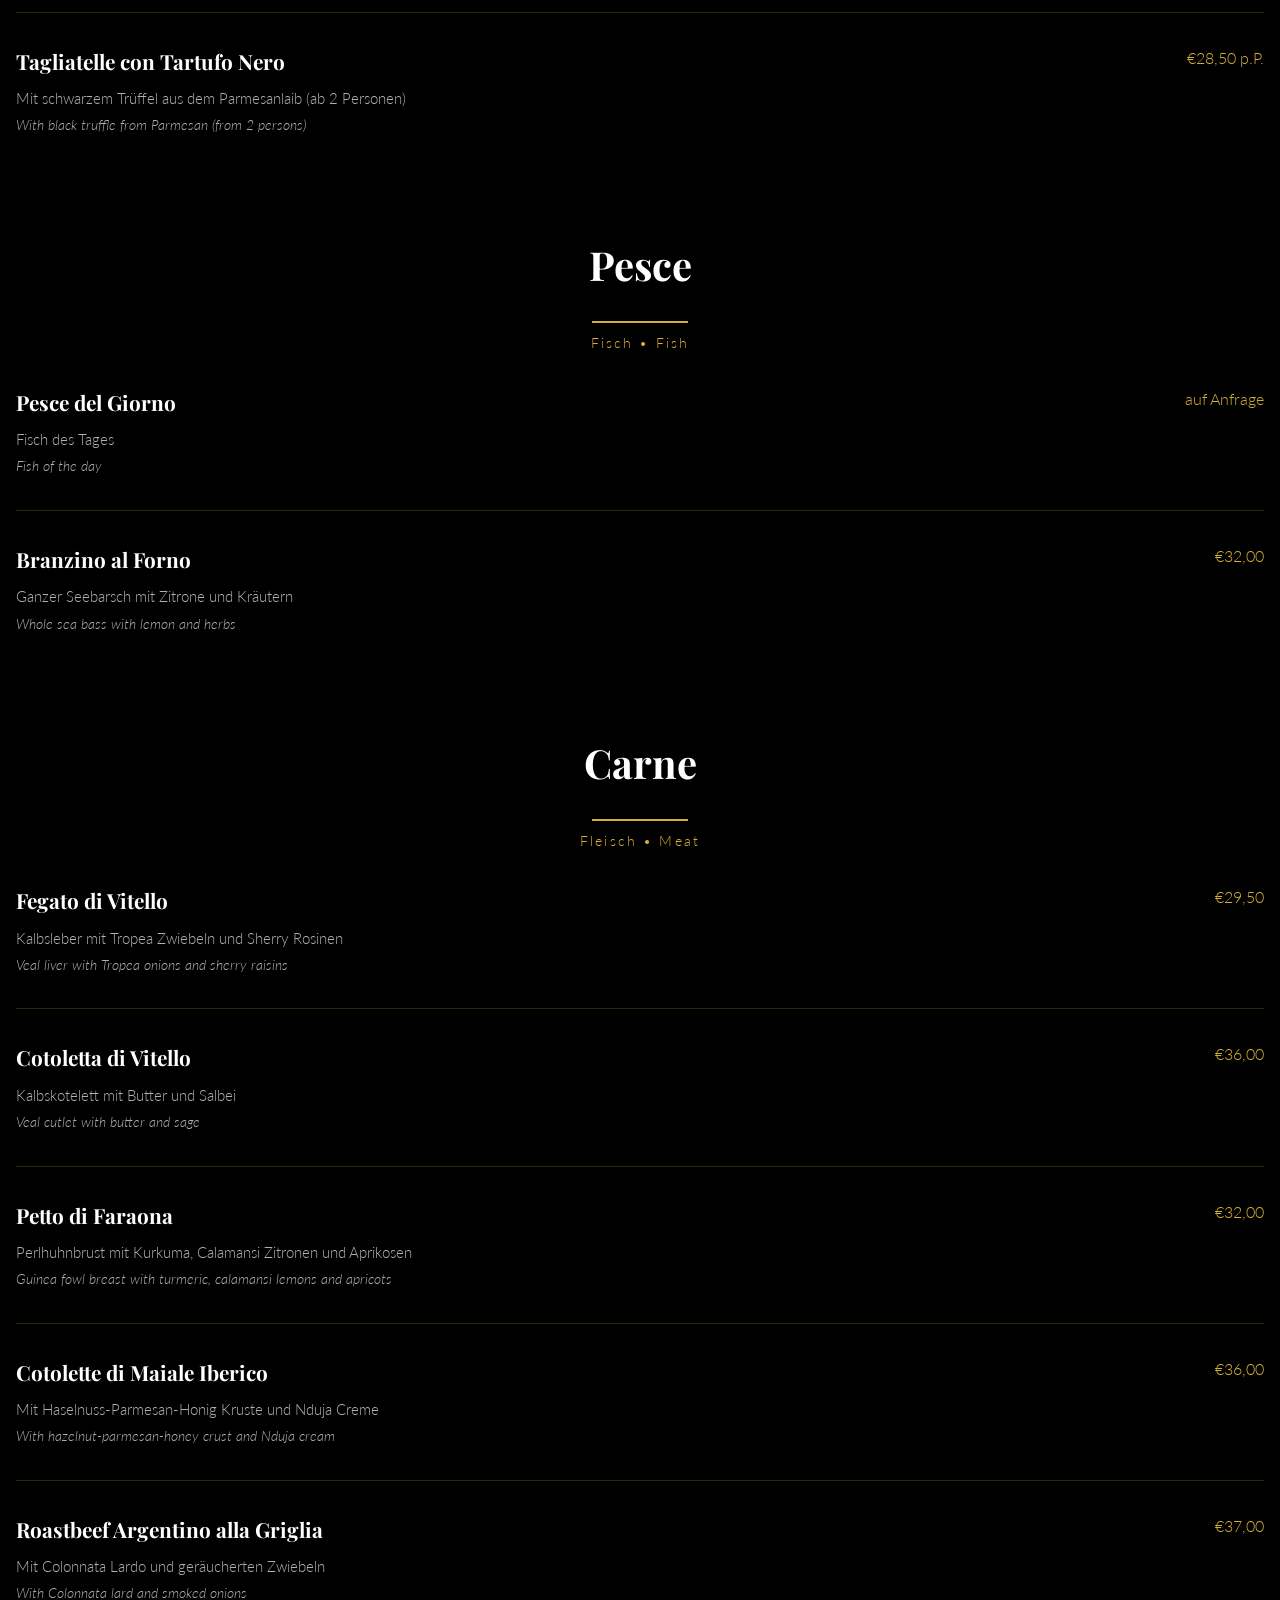
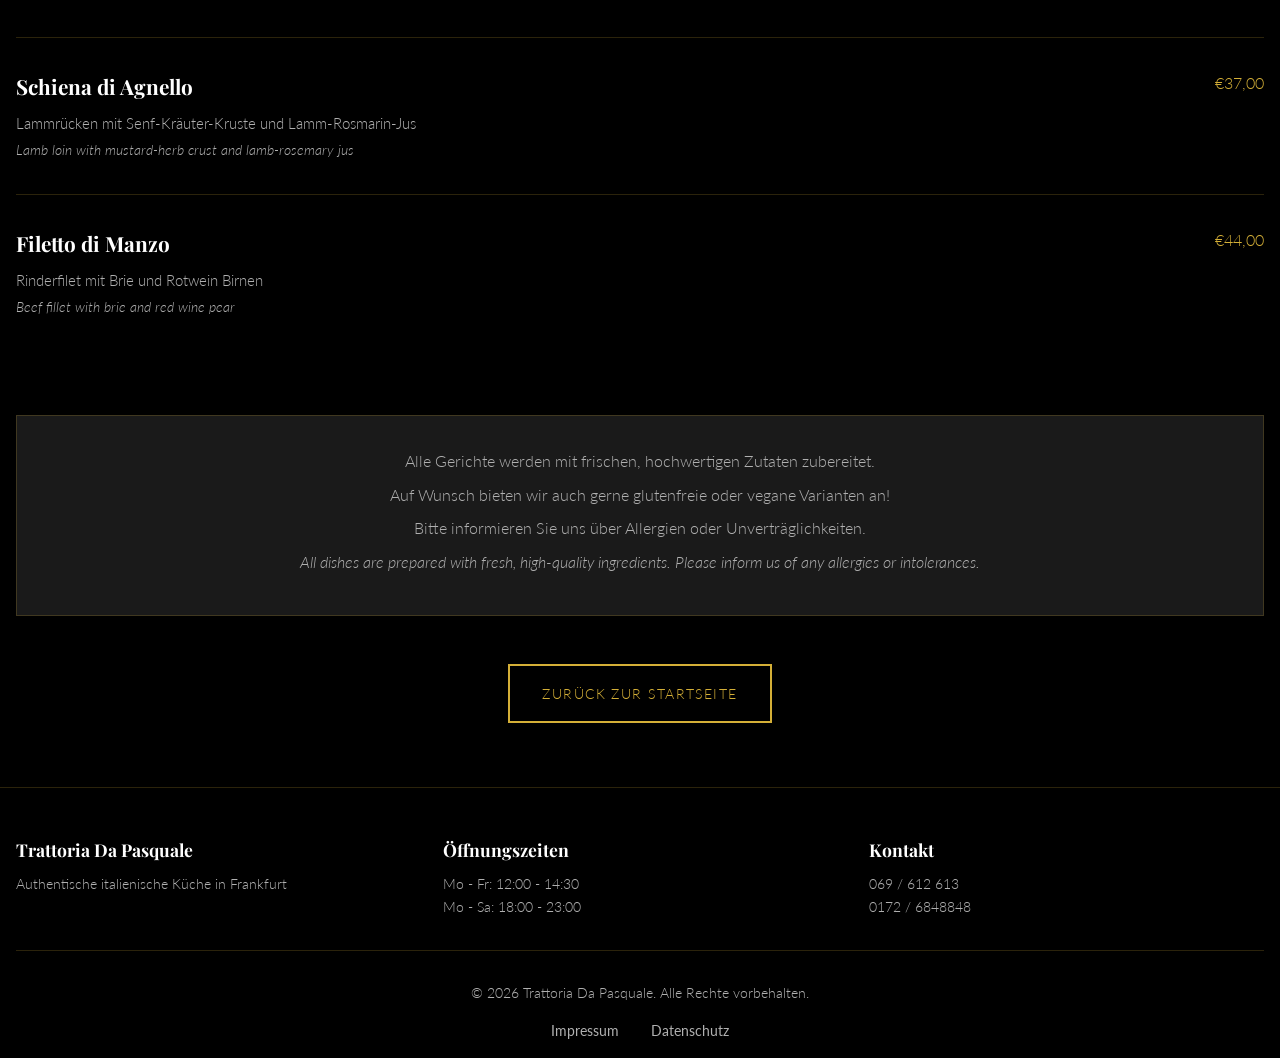
<file: speisekarte.html>
<!DOCTYPE html>
<html lang="de">
<head>
    <meta charset="UTF-8">
    <meta name="viewport" content="width=device-width, initial-scale=1.0">
    <title>Speisekarte - Trattoria Da Pasquale</title>
    <link rel="stylesheet" href="css/style.css">
    <link rel="preconnect" href="https://fonts.googleapis.com">
    <link rel="preconnect" href="https://fonts.gstatic.com" crossorigin>
    <link href="https://fonts.googleapis.com/css2?family=Playfair+Display:wght@400;700;900&family=Lato:wght@300;400;700&display=swap" rel="stylesheet">
</head>
<body>
    <!-- Navigation -->
    <nav class="navbar">
        <div class="navbar-container">
            <div class="navbar-brand">
                <a href="index.html" class="logo">a tavola</a>
            </div>
            <button class="hamburger" id="hamburger">
                <span></span>
                <span></span>
                <span></span>
            </button>
            <ul class="nav-menu" id="navMenu">
                <li><a href="index.html">STARTSEITE</a></li>
                <li><a href="index.html#speisekarte">SPEISEKARTE</a></li>
                <li><a href="index.html#about">ÜBER UNS</a></li>
                <li><a href="index.html#contact">KONTAKT</a></li>
                <li><a href="impressum.html">IMPRESSUM</a></li>
                <li><a href="datenschutz.html">DATENSCHUTZ</a></li>
            </ul>
        </div>
    </nav>

    <!-- Hero Section -->
    <section class="menu-hero">
        <div class="hero-overlay"></div>
        <div class="hero-content">
            <h1>Speisekarte</h1>
            <p>Authentische italienische Küche</p>
        </div>
    </section>

    <!-- Menu Content -->
    <section class="full-menu">
        <div class="container">
            <!-- Antipasti -->
            <div class="menu-section">
                <h2>Antipasti</h2>
                <p class="menu-subtitle">Vorspeisen • Starter</p>
                <div class="menu-items">
                    <div class="menu-item-full">
                        <div class="menu-item-header">
                            <h3>Insalata Mista di stagione</h3>
                            <span class="price">€9,00</span>
                        </div>
                        <p class="description">Gemischter saisonaler Salat mit Nüssen</p>
                        <p class="description-en">Mixed seasonal salad with nuts</p>
                    </div>
                    <div class="menu-item-full">
                        <div class="menu-item-header">
                            <h3>Melanzana gratinata</h3>
                            <span class="price">€14,50</span>
                        </div>
                        <p class="description">Gratinierte Aubergine mit Basilikum und Parmigiano</p>
                        <p class="description-en">Eggplant au gratin with basil and parmesan</p>
                    </div>
                    <div class="menu-item-full">
                        <div class="menu-item-header">
                            <h3>Gazpacho di Pomodoro</h3>
                            <span class="price">€18,50</span>
                        </div>
                        <p class="description">Tomaten Gazpacho mit frittiertem Büffelmozzarella</p>
                        <p class="description-en">Tomato gazpacho with fried buffalo mozzarella</p>
                    </div>
                    <div class="menu-item-full">
                        <div class="menu-item-header">
                            <h3>Crème Brûlée di Caprino</h3>
                            <span class="price">€16,00</span>
                        </div>
                        <p class="description">Ziegenkäse Crème Brûlée mit Rucola und Wassermelone</p>
                        <p class="description-en">Goat cheese crème brûlée with rocket and watermelon</p>
                    </div>
                    <div class="menu-item-full">
                        <div class="menu-item-header">
                            <h3>Vitello Tonnato</h3>
                            <span class="price">€18,00</span>
                        </div>
                        <p class="description">Kalbsfleischscheiben mit Thunfischsoße</p>
                        <p class="description-en">Veal slices with tuna sauce</p>
                    </div>
                    <div class="menu-item-full">
                        <div class="menu-item-header">
                            <h3>Carpaccio di Filetto di Manzo</h3>
                            <span class="price">€18,50</span>
                        </div>
                        <p class="description">Mariniertes Rinderfilet mit Rucola und Parmesan</p>
                        <p class="description-en">Marinated beef carpaccio with rocket and parmesan</p>
                    </div>
                </div>
            </div>

            <!-- Zuppa -->
            <div class="menu-section">
                <h2>Zuppa</h2>
                <p class="menu-subtitle">Suppe • Soup</p>
                <div class="menu-items">
                    <div class="menu-item-full">
                        <div class="menu-item-header">
                            <h3>Zuppa del Giorno</h3>
                            <span class="price">€9,50</span>
                        </div>
                        <p class="description">Suppe des Tages</p>
                        <p class="description-en">Soup of the day</p>
                    </div>
                </div>
            </div>

            <!-- Pasta -->
            <div class="menu-section">
                <h2>Pasta</h2>
                <p class="menu-subtitle">Nudel • Noodles</p>
                <div class="menu-items">
                    <div class="menu-item-full">
                        <div class="menu-item-header">
                            <h3>Lasagne alla Bolognese Tradizionale</h3>
                            <span class="price">€16,00</span>
                        </div>
                        <p class="description">Hausgemachte Lasagne mit Ragù</p>
                        <p class="description-en">Homemade lasagna with ragù</p>
                    </div>
                    <div class="menu-item-full">
                        <div class="menu-item-header">
                            <h3>Bavettine alla Nerano</h3>
                            <span class="price">€18,50</span>
                        </div>
                        <p class="description">Mit Zucchini Creme, Provolone und frittierten Zucchini</p>
                        <p class="description-en">With zucchini cream, provolone and fried zucchini</p>
                    </div>
                    <div class="menu-item-full">
                        <div class="menu-item-header">
                            <h3>Risotto ai Frutti di Mare</h3>
                            <span class="price">€21,00</span>
                        </div>
                        <p class="description">Mit Knoblauchcreme, Garnelen und Burrata</p>
                        <p class="description-en">With garlic cream, prawns and burrata</p>
                    </div>
                    <div class="menu-item-full">
                        <div class="menu-item-header">
                            <h3>Ravioli Ricotta e Spinaci</h3>
                            <span class="price">€18,50</span>
                        </div>
                        <p class="description">Mit Butter und Salbei</p>
                        <p class="description-en">With butter and sage</p>
                    </div>
                    <div class="menu-item-full">
                        <div class="menu-item-header">
                            <h3>Linguini con Vongole Verace</h3>
                            <span class="price">€22,00</span>
                        </div>
                        <p class="description">Mit frischen Venusmuscheln</p>
                        <p class="description-en">With fresh clams</p>
                    </div>
                    <div class="menu-item-full">
                        <div class="menu-item-header">
                            <h3>Spaghettone al Limone</h3>
                            <span class="price">€24,50</span>
                        </div>
                        <p class="description">Mit Butter, Anchovies und Jacobsmuscheln</p>
                        <p class="description-en">With butter, anchovies and scallops</p>
                    </div>
                    <div class="menu-item-full">
                        <div class="menu-item-header">
                            <h3>Tortellini con Agnello</h3>
                            <span class="price">€26,00</span>
                        </div>
                        <p class="description">Mit Pulled Lamm, Scampi und Scampi Bisque</p>
                        <p class="description-en">With pulled lamb, scampi and scampi bisque</p>
                    </div>
                    <div class="menu-item-full">
                        <div class="menu-item-header">
                            <h3>Tagliatelle con Tartufo Nero</h3>
                            <span class="price">€28,50 p.P.</span>
                        </div>
                        <p class="description">Mit schwarzem Trüffel aus dem Parmesanlaib (ab 2 Personen)</p>
                        <p class="description-en">With black truffle from Parmesan (from 2 persons)</p>
                    </div>
                </div>
            </div>

            <!-- Pesce -->
            <div class="menu-section">
                <h2>Pesce</h2>
                <p class="menu-subtitle">Fisch • Fish</p>
                <div class="menu-items">
                    <div class="menu-item-full">
                        <div class="menu-item-header">
                            <h3>Pesce del Giorno</h3>
                            <span class="price">auf Anfrage</span>
                        </div>
                        <p class="description">Fisch des Tages</p>
                        <p class="description-en">Fish of the day</p>
                    </div>
                    <div class="menu-item-full">
                        <div class="menu-item-header">
                            <h3>Branzino al Forno</h3>
                            <span class="price">€32,00</span>
                        </div>
                        <p class="description">Ganzer Seebarsch mit Zitrone und Kräutern</p>
                        <p class="description-en">Whole sea bass with lemon and herbs</p>
                    </div>
                </div>
            </div>

            <!-- Carne -->
            <div class="menu-section">
                <h2>Carne</h2>
                <p class="menu-subtitle">Fleisch • Meat</p>
                <div class="menu-items">
                    <div class="menu-item-full">
                        <div class="menu-item-header">
                            <h3>Fegato di Vitello</h3>
                            <span class="price">€29,50</span>
                        </div>
                        <p class="description">Kalbsleber mit Tropea Zwiebeln und Sherry Rosinen</p>
                        <p class="description-en">Veal liver with Tropea onions and sherry raisins</p>
                    </div>
                    <div class="menu-item-full">
                        <div class="menu-item-header">
                            <h3>Cotoletta di Vitello</h3>
                            <span class="price">€36,00</span>
                        </div>
                        <p class="description">Kalbskotelett mit Butter und Salbei</p>
                        <p class="description-en">Veal cutlet with butter and sage</p>
                    </div>
                    <div class="menu-item-full">
                        <div class="menu-item-header">
                            <h3>Petto di Faraona</h3>
                            <span class="price">€32,00</span>
                        </div>
                        <p class="description">Perlhuhnbrust mit Kurkuma, Calamansi Zitronen und Aprikosen</p>
                        <p class="description-en">Guinea fowl breast with turmeric, calamansi lemons and apricots</p>
                    </div>
                    <div class="menu-item-full">
                        <div class="menu-item-header">
                            <h3>Cotolette di Maiale Iberico</h3>
                            <span class="price">€36,00</span>
                        </div>
                        <p class="description">Mit Haselnuss-Parmesan-Honig Kruste und Nduja Creme</p>
                        <p class="description-en">With hazelnut-parmesan-honey crust and Nduja cream</p>
                    </div>
                    <div class="menu-item-full">
                        <div class="menu-item-header">
                            <h3>Roastbeef Argentino alla Griglia</h3>
                            <span class="price">€37,00</span>
                        </div>
                        <p class="description">Mit Colonnata Lardo und geräucherten Zwiebeln</p>
                        <p class="description-en">With Colonnata lard and smoked onions</p>
                    </div>
                    <div class="menu-item-full">
                        <div class="menu-item-header">
                            <h3>Schiena di Agnello</h3>
                            <span class="price">€37,00</span>
                        </div>
                        <p class="description">Lammrücken mit Senf-Kräuter-Kruste und Lamm-Rosmarin-Jus</p>
                        <p class="description-en">Lamb loin with mustard-herb crust and lamb-rosemary jus</p>
                    </div>
                    <div class="menu-item-full">
                        <div class="menu-item-header">
                            <h3>Filetto di Manzo</h3>
                            <span class="price">€44,00</span>
                        </div>
                        <p class="description">Rinderfilet mit Brie und Rotwein Birnen</p>
                        <p class="description-en">Beef fillet with brie and red wine pear</p>
                    </div>
                </div>
            </div>

            <!-- Info -->
            <div class="menu-info">
                <p>Alle Gerichte werden mit frischen, hochwertigen Zutaten zubereitet.</p>
                <p>Auf Wunsch bieten wir auch gerne glutenfreie oder vegane Varianten an!</p>
                <p>Bitte informieren Sie uns über Allergien oder Unverträglichkeiten.</p>
                <p><em>All dishes are prepared with fresh, high-quality ingredients. Please inform us of any allergies or intolerances.</em></p>
            </div>

            <div class="back-button">
                <a href="index.html" class="btn btn-primary">ZURÜCK ZUR STARTSEITE</a>
            </div>
        </div>
    </section>

    <!-- Footer -->
    <footer class="footer">
        <div class="container">
            <div class="footer-grid">
                <div class="footer-column">
                    <h4>Trattoria Da Pasquale</h4>
                    <p>Authentische italienische Küche in Frankfurt</p>
                </div>
                <div class="footer-column">
                    <h4>Öffnungszeiten</h4>
                    <p>Mo - Fr: 12:00 - 14:30<br>Mo - Sa: 18:00 - 23:00</p>
                </div>
                <div class="footer-column">
                    <h4>Kontakt</h4>
                    <p>069 / 612 613<br>0172 / 6848848</p>
                </div>
            </div>
            <div class="footer-bottom">
                <p>&copy; 2026 Trattoria Da Pasquale. Alle Rechte vorbehalten.</p>
                <div class="footer-links">
                    <a href="impressum.html">Impressum</a>
                    <a href="datenschutz.html">Datenschutz</a>
                </div>
            </div>
        </div>
    </footer>

    <style>
        .menu-hero {
            position: relative;
            height: 400px;
            display: flex;
            align-items: center;
            justify-content: center;
            text-align: center;
            margin-top: 60px;
            overflow: hidden;
        }

        .menu-hero::before {
            content: '';
            position: absolute;
            top: 0;
            left: 0;
            right: 0;
            bottom: 0;
            background: url('assets/restaurant.jpg') center/cover;
            opacity: 0.4;
            z-index: 1;
        }

        .menu-hero .hero-overlay {
            position: absolute;
            top: 0;
            left: 0;
            right: 0;
            bottom: 0;
            background-color: rgba(0, 0, 0, 0.6);
            z-index: 2;
        }

        .menu-hero .hero-content {
            position: relative;
            z-index: 3;
        }

        .menu-hero h1 {
            font-family: var(--font-serif);
            font-size: 3rem;
            font-weight: 900;
        }

        .full-menu {
            background-color: var(--primary-color);
            padding: 4rem 0;
        }

        .menu-section {
            margin-bottom: 4rem;
        }

        .menu-section h2 {
            font-size: 2.5rem;
            margin-bottom: 0.5rem;
        }

        .menu-subtitle {
            text-align: center;
            color: var(--accent-color);
            font-size: 0.9rem;
            letter-spacing: 0.15em;
            margin-bottom: 2rem;
            font-weight: 300;
        }

        .menu-items {
            display: flex;
            flex-direction: column;
            gap: 2rem;
        }

        .menu-item-full {
            padding-bottom: 2rem;
            border-bottom: 1px solid var(--border-color);
        }

        .menu-item-full:last-child {
            border-bottom: none;
        }

        .menu-item-full .menu-item-header {
            display: flex;
            justify-content: space-between;
            align-items: flex-start;
            gap: 1rem;
            margin-bottom: 0.5rem;
        }

        .menu-item-full h3 {
            font-family: var(--font-serif);
            font-size: 1.3rem;
            font-weight: 700;
        }

        .menu-item-full .price {
            color: var(--accent-color);
            font-weight: 300;
            white-space: nowrap;
        }

        .menu-item-full .description {
            color: var(--text-muted);
            font-size: 0.95rem;
            font-weight: 300;
            margin-bottom: 0.3rem;
        }

        .menu-item-full .description-en {
            color: var(--text-muted);
            font-size: 0.85rem;
            font-weight: 300;
            font-style: italic;
        }

        .menu-info {
            text-align: center;
            margin: 3rem 0;
            padding: 2rem;
            background-color: var(--secondary-color);
            border: 1px solid var(--border-color);
        }

        .menu-info p {
            color: var(--text-muted);
            margin-bottom: 0.5rem;
            font-weight: 300;
        }

        .back-button {
            text-align: center;
            margin-top: 2rem;
        }
    </style>

    <script src="js/script.js"></script>
</body>
</html>
</file>
<file: css/style.css>
/* ============================================
   TRATTORIA DA PASQUALE - STYLESHEET
   Design: Elegant, Dark Theme with Gold Accents
   ============================================ */

* {
    margin: 0;
    padding: 0;
    box-sizing: border-box;
}

:root {
    --primary-color: #000000;
    --secondary-color: #1a1a1a;
    --accent-color: #d4af37;
    --text-light: #ffffff;
    --text-muted: #b0b0b0;
    --border-color: rgba(212, 175, 55, 0.2);
    --font-serif: 'Playfair Display', serif;
    --font-sans: 'Lato', sans-serif;
}

html {
    scroll-behavior: smooth;
}

body {
    font-family: var(--font-sans);
    background-color: var(--primary-color);
    color: var(--text-light);
    line-height: 1.6;
}

/* ============================================
   NAVIGATION
   ============================================ */

.navbar {
    position: fixed;
    top: 0;
    width: 100%;
    background-color: var(--primary-color);
    border-bottom: 1px solid var(--border-color);
    z-index: 1000;
    padding: 1rem 0;
}

.navbar-container {
    max-width: 1280px;
    margin: 0 auto;
    padding: 0 1rem;
    display: flex;
    justify-content: space-between;
    align-items: center;
}

.navbar-brand {
    flex-shrink: 0;
}

.logo {
    font-family: var(--font-serif);
    font-size: 1.5rem;
    font-weight: 700;
    color: var(--accent-color);
    text-decoration: none;
    letter-spacing: 0.1em;
}

.nav-menu {
    display: flex;
    list-style: none;
    gap: 2rem;
    align-items: center;
}

.nav-menu a {
    color: var(--text-light);
    text-decoration: none;
    font-size: 0.85rem;
    letter-spacing: 0.1em;
    font-weight: 300;
    transition: color 0.3s ease;
}

.nav-menu a:hover {
    color: var(--accent-color);
}

.hamburger {
    display: none;
    flex-direction: column;
    background: none;
    border: none;
    cursor: pointer;
    gap: 0.5rem;
}

.hamburger span {
    width: 25px;
    height: 2px;
    background-color: var(--accent-color);
    transition: all 0.3s ease;
}

.hamburger.active span:nth-child(1) {
    transform: rotate(45deg) translate(8px, 8px);
}

.hamburger.active span:nth-child(2) {
    opacity: 0;
}

.hamburger.active span:nth-child(3) {
    transform: rotate(-45deg) translate(7px, -7px);
}

/* ============================================
   HERO SECTION
   ============================================ */

.hero {
    position: relative;
    height: 100vh;
    display: flex;
    align-items: center;
    justify-content: center;
    text-align: center;
    margin-top: 60px;
    overflow: hidden;
}

.hero::before {
    content: '';
    position: absolute;
    top: 0;
    left: 0;
    right: 0;
    bottom: 0;
    background: url('../assets/restaurant.jpg') center/cover;
    opacity: 0.4;
    z-index: 1;
}

.hero-overlay {
    position: absolute;
    top: 0;
    left: 0;
    right: 0;
    bottom: 0;
    background-color: rgba(0, 0, 0, 0.6);
    z-index: 2;
}

.hero-content {
    position: relative;
    z-index: 3;
    padding: 2rem;
}

.hero h1 {
    font-family: var(--font-serif);
    font-size: 4rem;
    font-weight: 900;
    margin-bottom: 1rem;
    letter-spacing: 0.02em;
}

.hero p {
    font-size: 1.5rem;
    color: var(--accent-color);
    letter-spacing: 0.15em;
    margin-bottom: 2rem;
    font-weight: 300;
}

/* ============================================
   BUTTONS
   ============================================ */

.btn {
    display: inline-block;
    padding: 1rem 2rem;
    border: 2px solid var(--accent-color);
    color: var(--accent-color);
    text-decoration: none;
    font-size: 0.9rem;
    letter-spacing: 0.1em;
    font-weight: 300;
    transition: all 0.3s ease;
    cursor: pointer;
}

.btn-primary:hover {
    background-color: var(--accent-color);
    color: var(--primary-color);
}

/* ============================================
   CONTAINER & SECTIONS
   ============================================ */

.container {
    max-width: 1280px;
    margin: 0 auto;
    padding: 0 1rem;
}

section {
    padding: 6rem 0;
}

section h2 {
    font-family: var(--font-serif);
    font-size: 3rem;
    font-weight: 700;
    text-align: center;
    margin-bottom: 1rem;
}

section h2::after {
    content: '';
    display: block;
    width: 6rem;
    height: 2px;
    background-color: var(--accent-color);
    margin: 1.5rem auto 0;
}

/* ============================================
   SPECIALTIES SECTION
   ============================================ */

.specialties {
    background-color: var(--primary-color);
}

.specialty-grid {
    display: grid;
    grid-template-columns: repeat(auto-fit, minmax(300px, 1fr));
    gap: 3rem;
    margin-top: 3rem;
}

.specialty-card {
    transition: transform 0.3s ease;
}

.specialty-card:hover {
    transform: translateY(-5px);
}

.specialty-card img {
    width: 100%;
    height: 250px;
    object-fit: cover;
    border: 1px solid var(--border-color);
    margin-bottom: 1.5rem;
}

.specialty-card h3 {
    font-family: var(--font-serif);
    font-size: 1.5rem;
    margin-bottom: 0.5rem;
}

.specialty-card p {
    color: var(--text-muted);
    font-weight: 300;
    margin-bottom: 1rem;
    font-size: 0.95rem;
}

.specialty-card .price {
    font-size: 1.2rem;
    color: var(--accent-color);
    font-weight: 300;
}

/* ============================================
   MENU PREVIEW SECTION
   ============================================ */

.menu-preview {
    background-color: var(--secondary-color);
}

.menu-preview .subtitle {
    text-align: center;
    color: var(--text-muted);
    font-size: 1.1rem;
    font-weight: 300;
    margin-bottom: 3rem;
}

.menu-grid {
    display: grid;
    grid-template-columns: repeat(auto-fit, minmax(300px, 1fr));
    gap: 3rem;
    margin-bottom: 3rem;
}

.menu-column h3 {
    font-family: var(--font-serif);
    font-size: 1.8rem;
    margin-bottom: 2rem;
}

.menu-items {
    display: flex;
    flex-direction: column;
    gap: 2rem;
}

.menu-item {
    padding-bottom: 1.5rem;
    border-bottom: 1px solid var(--border-color);
}

.menu-item:last-child {
    border-bottom: none;
}

.menu-item-header {
    display: flex;
    justify-content: space-between;
    align-items: flex-start;
    gap: 1rem;
    margin-bottom: 0.5rem;
}

.menu-item h4 {
    font-family: var(--font-serif);
    font-size: 1.1rem;
    font-weight: 700;
}

.menu-item .price {
    color: var(--accent-color);
    font-weight: 300;
    white-space: nowrap;
}

.menu-item p {
    color: var(--text-muted);
    font-size: 0.9rem;
    font-weight: 300;
}

.menu-cta {
    text-align: center;
}

/* ============================================
   FEATURES SECTION
   ============================================ */

.features {
    background-color: var(--primary-color);
}

.features-grid {
    display: grid;
    grid-template-columns: repeat(auto-fit, minmax(250px, 1fr));
    gap: 3rem;
    margin-top: 3rem;
}

.feature {
    text-align: center;
}

.feature-icon {
    font-size: 3rem;
    margin-bottom: 1rem;
}

.feature h3 {
    font-family: var(--font-serif);
    font-size: 1.3rem;
    margin-bottom: 0.5rem;
}

.feature p {
    color: var(--text-muted);
    font-weight: 300;
}

/* ============================================
   ABOUT SECTION
   ============================================ */

.about {
    background-color: var(--secondary-color);
}

.about-content {
    max-width: 800px;
    margin: 3rem auto 0;
    display: flex;
    flex-direction: column;
    gap: 1.5rem;
}

.about-content p {
    color: var(--text-muted);
    font-weight: 300;
    line-height: 1.8;
    font-size: 1.05rem;
}

/* ============================================
   REVIEWS SECTION
   ============================================ */

.reviews {
    background-color: var(--primary-color);
}

.reviews-grid {
    display: grid;
    grid-template-columns: repeat(auto-fit, minmax(300px, 1fr));
    gap: 2rem;
    margin-top: 3rem;
}

.review-card {
    padding: 2rem;
    border: 1px solid var(--border-color);
    transition: border-color 0.3s ease;
}

.review-card:hover {
    border-color: rgba(212, 175, 55, 0.4);
}

.review-card .stars {
    color: var(--accent-color);
    margin-bottom: 1rem;
    font-size: 1.2rem;
}

.review-card p {
    color: var(--text-muted);
    font-weight: 300;
    margin-bottom: 1rem;
    line-height: 1.8;
    font-style: italic;
}

.review-card strong {
    color: var(--text-light);
    font-family: var(--font-serif);
}

/* ============================================
   CONTACT SECTION
   ============================================ */

.contact {
    background-color: var(--secondary-color);
}

.contact-grid {
    display: grid;
    grid-template-columns: repeat(auto-fit, minmax(250px, 1fr));
    gap: 3rem;
    margin: 3rem 0;
}

.contact-info h3 {
    font-family: var(--font-serif);
    font-size: 1.3rem;
    margin-bottom: 1rem;
}

.contact-info p {
    color: var(--text-muted);
    font-weight: 300;
    line-height: 1.8;
}

.reservation-cta {
    text-align: center;
    margin-top: 3rem;
    padding: 2rem;
    background-color: var(--primary-color);
    border: 1px solid var(--border-color);
}

.reservation-cta h3 {
    font-family: var(--font-serif);
    font-size: 2rem;
    margin-bottom: 1rem;
}

.reservation-cta p {
    color: var(--text-muted);
    margin-bottom: 2rem;
    font-weight: 300;
}

/* ============================================
   FOOTER
   ============================================ */

.footer {
    background-color: var(--primary-color);
    border-top: 1px solid var(--border-color);
    padding: 3rem 0 1rem;
}

.footer-grid {
    display: grid;
    grid-template-columns: repeat(auto-fit, minmax(200px, 1fr));
    gap: 2rem;
    margin-bottom: 2rem;
}

.footer-column h4 {
    font-family: var(--font-serif);
    font-size: 1.1rem;
    margin-bottom: 0.5rem;
}

.footer-column p {
    color: var(--text-muted);
    font-weight: 300;
    font-size: 0.9rem;
}

.footer-bottom {
    border-top: 1px solid var(--border-color);
    padding-top: 2rem;
    display: flex;
    flex-direction: column;
    align-items: center;
    gap: 1rem;
    text-align: center;
}

.footer-bottom p {
    color: var(--text-muted);
    font-weight: 300;
    font-size: 0.85rem;
}

.footer-links {
    display: flex;
    gap: 2rem;
}

.footer-links a {
    color: var(--text-muted);
    text-decoration: none;
    font-size: 0.85rem;
    transition: color 0.3s ease;
}

.footer-links a:hover {
    color: var(--accent-color);
}

/* ============================================
   RESPONSIVE DESIGN
   ============================================ */

@media (max-width: 768px) {
    .hamburger {
        display: flex;
    }

    .nav-menu {
        position: fixed;
        left: -100%;
        top: 70px;
        flex-direction: column;
        background-color: var(--primary-color);
        width: 100%;
        text-align: center;
        transition: 0.3s;
        box-shadow: 0 10px 27px rgba(0, 0, 0, 0.05);
        padding: 2rem 0;
        gap: 0;
    }

    .nav-menu.active {
        left: 0;
    }

    .nav-menu li {
        padding: 1rem 0;
        border-bottom: 1px solid var(--border-color);
    }

    .hero h1 {
        font-size: 2.5rem;
    }

    .hero p {
        font-size: 1.1rem;
    }

    section h2 {
        font-size: 2rem;
    }

    .specialty-grid,
    .menu-grid,
    .features-grid,
    .reviews-grid,
    .contact-grid {
        grid-template-columns: 1fr;
    }

    .menu-item-header {
        flex-direction: column;
        gap: 0.5rem;
    }
}

@media (max-width: 480px) {
    .hero h1 {
        font-size: 2rem;
    }

    .hero p {
        font-size: 0.9rem;
    }

    section h2 {
        font-size: 1.5rem;
    }

    .btn {
        padding: 0.8rem 1.5rem;
        font-size: 0.8rem;
    }
}
</file>
